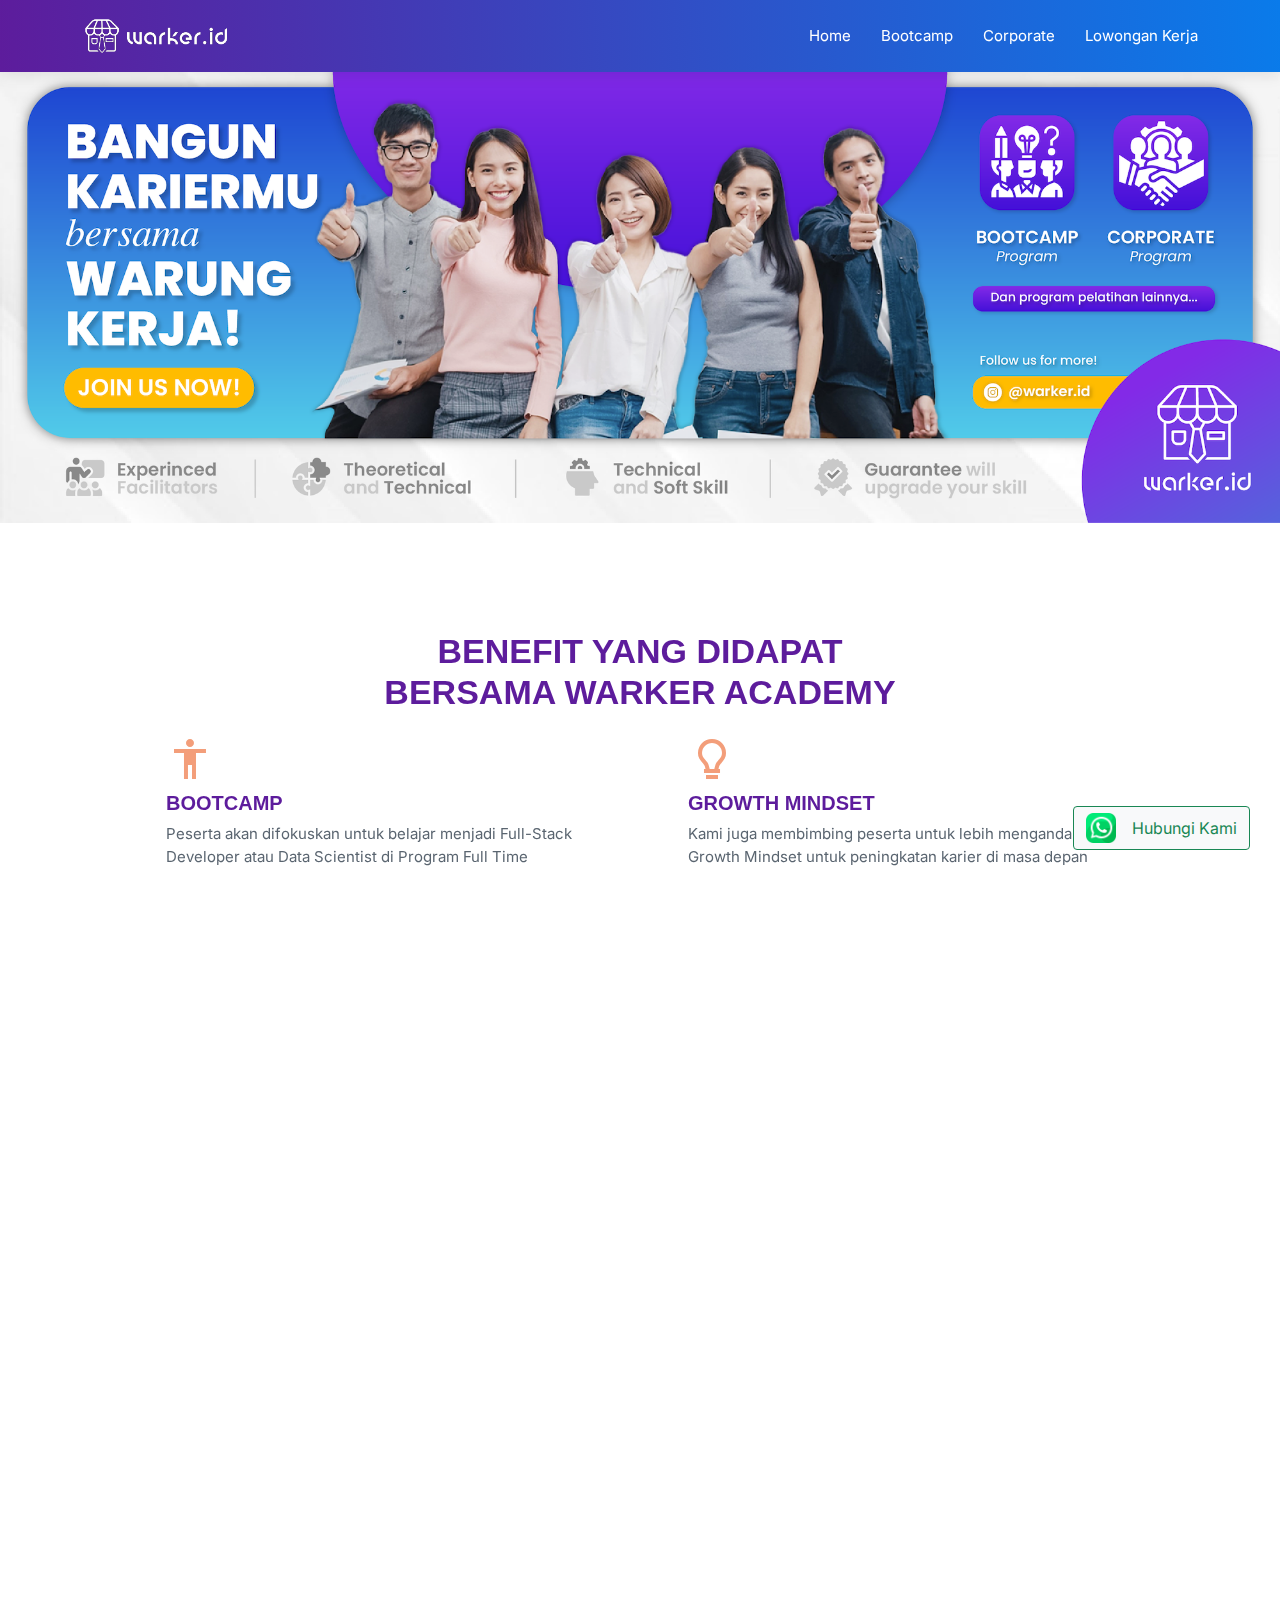
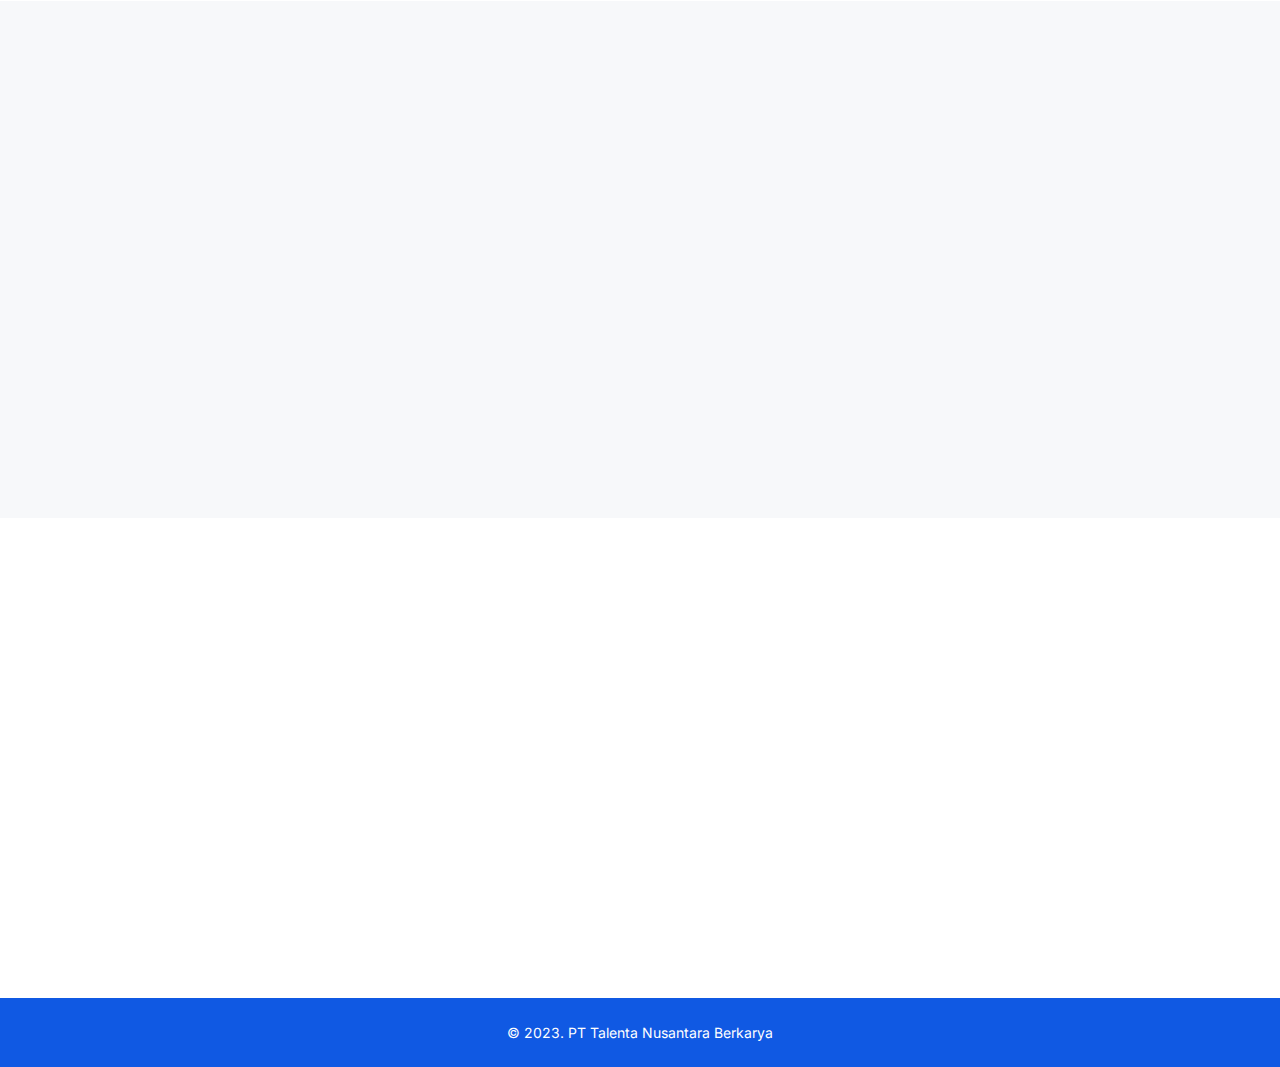
<file: index.html>
<!DOCTYPE html>
<html lang="en">

<!-- Mirrored from warker.id/ by HTTrack Website Copier/3.x [XR&CO'2014], Thu, 05 Jan 2023 04:13:36 GMT -->
<!-- Added by HTTrack --><meta http-equiv="content-type" content="text/html;charset=UTF-8" /><!-- /Added by HTTrack -->
<head>
<meta charset="utf-8">
<meta content="width=device-width, initial-scale=1.0" name="viewport">
<title>Warker | Warung Kerja</title>
<meta content="" name="description">
<meta content="" name="keywords">

<link href="assets/img/favicon.png" rel="icon">
<link href="assets/img/apple-touch-icon.png" rel="apple-touch-icon">

<link href="https://fonts.googleapis.com/css?family=Inter:300,300i,400,400i,600,600i,700,700i" rel="stylesheet">

<link href="assets/vendor/aos/aos.css" rel="stylesheet">
<link href="assets/vendor/bootstrap/css/bootstrap.min.css" rel="stylesheet">
<link href="assets/vendor/bootstrap-icons/bootstrap-icons.css" rel="stylesheet">
<link href="assets/vendor/boxicons/css/boxicons.min.css" rel="stylesheet">
<link href="assets/vendor/glightbox/css/glightbox.min.css" rel="stylesheet">
<link href="assets/vendor/swiper/swiper-bundle.min.css" rel="stylesheet">

<link href="assets/css/style.css" rel="stylesheet">
<link href="assets/css/custom.css" rel="stylesheet">

</head>
<body>

<header id="header" class="fixed-top d-flex align-items-center">
<div class="container d-flex align-items-center justify-content-between">
<div class="logo">
<h1 class="text-light"><a href="index.html"><img src="assets/img/logo.png"></a></h1>


</div>
<nav id="navbar" class="navbar">
<ul>
<li><a class="nav-link" href="index.html">Home</a></li>
<li><a class="nav-link" href="bootcamp.html">Bootcamp</a></li>
<li><a class="nav-link" href="corporate.html">Corporate</a></li>
<li><a class="nav-link" href="lowongan.html">Lowongan Kerja</a></li>
</ul>
<i class="bi bi-list mobile-nav-toggle"></i>
</nav>
</div>
</header>

<section class="d-flex align-items-center" style="padding-bottom: 0px;">
<img src="assets/img/banner-home.png" width="100%">
</section>
<main id="main" style="margin-top:0px;">

<section id="about" class="about" style="padding-bottom: 0px;">
<div class="container">
<div class="row justify-content-between">
<div class="col-lg-12 pt-15 pt-lg-5" style="padding-right:6rem;padding-left: 6rem;">
<h3 data-aos="fade-up" align="center" style="color:#5D1C9C">BENEFIT YANG DIDAPAT<br> BERSAMA WARKER
ACADEMY</h3>
<div class="row">
<div class="col-md-6" data-aos="fade-up" data-aos-delay="100" style="padding-right: 3rem;">
<i class="bx bx-body"></i>
<h4 style="color:#5D1C9C">BOOTCAMP</h4>
<p>Peserta akan difokuskan untuk belajar menjadi Full-Stack Developer atau Data Scientist di
Program Full Time</p>
</div>
<div class="col-md-6" data-aos="fade-up" data-aos-delay="100" style="padding-left: 3rem;">
<i class="bx bx-bulb"></i>
<h4 style="color:#5D1C9C">GROWTH MINDSET</h4>
<p>Kami juga membimbing peserta untuk lebih mengandalkan Growth Mindset untuk peningkatan
karier di masa depan</p>
</div>
<div class="col-md-6" data-aos="fade-up" data-aos-delay="100" style="padding-right: 3rem;">
<i class="bx bx-briefcase"></i>
<h4 style="color:#5D1C9C">HIRING PARTNER</h4>
<p>Kami bekerjasama juga memiliki wadah untuk penyaluran kerja di partner kami melalu
WARKER.ID</p>
</div>
<div class="col-md-6" data-aos="fade-up" data-aos-delay="100" style="padding-left: 3rem;">
<i class="bx bx-history"></i>
<h4 style="color:#5D1C9C">RELEVANCE SKILLSET</h4>
<p>Kurikulum yang kami rancang selalu diperbarui agar menyesuaikan dengan perkembangan
industri saat ini</p>
</div>
</div>
</div>
</div>
</div>
</section>

<section id="services" class="services" style="padding-bottom: 0px;">
<div class="container" data-aos="fade-up">
<div class="row">
<div class="col-md-12 col-lg-6 d-flex align-items-stretch" data-aos="zoom-in" data-aos-delay="100">
<a href="bootcamp.html" class="icon-box">
<img width="100%" src="assets/img/bootcamp.png" class="mb-3">
<h4 class="title mb-1 text-purple">Bootcamp</h4>
<p class="description text-black my-3">Program Intensif untuk menjadi Full-Stack Developer atau Data Scientist</p>
<button class="btn btn-info btn-warker">Pelajari Lebih Lanjut</button>
</a> </div>
<div class="col-md-12 col-lg-6 d-flex align-items-stretch" data-aos="zoom-in" data-aos-delay="100">
<a href="corporate.html" class="icon-box">
<img width="100%" src="assets/img/corporate.png" class="mb-3">
<h4 class="title mb-1 text-purple">Corporate Program</h4>
<p class="description text-black my-3">Program pelatihan digital khusus untuk paket perusahaan</p>
<button class="btn btn-info btn-warker">Pelajari Lebih Lanjut</button>
</a> </div>
</div>
</section>
<section id="services" class="services" style="background-color: #F7F8FA;">
<div class="container" data-aos="fade-up">
<div class="section-title">
<p style="color: #5D1C9C;">Lowongan Kerja</p>
</div>
<div class="row">
<div class="col-md-6 col-lg-3 d-flex align-items-stretch" data-aos="zoom-in" data-aos-delay="100">
<a href="lowongan.html">
<div class="icon-box">
<div class="icon" style="padding-bottom: 10px;"><img width="100%" src="assets/img/kreditplus.png"></div>
<h4 class="title" style="margin-bottom: 0px;color: #5D1C9C;">UI/UX Designer</h4>
<p class="description" style="font-size: 12px;">PT KB Finansia Multi Finance</p>
<p style="font-size: 10px;"><b>Jakarta Pusat, DKI</b></p>
</div>
</a>
</div>
<div class="col-md-6 col-lg-3 d-flex align-items-stretch" data-aos="zoom-in" data-aos-delay="200">
<a href="lowongan.html">
<div class="icon-box">
<div class="icon" style="padding-bottom: 10px;"><img width="100%" src="assets/img/kreditplus.png"></div>
<h4 class="title" style="margin-bottom: 0px;color: #5D1C9C;">Laravel Developer</h4>
<p class="description" style="font-size: 12px;">PT KB Finansia Multi Finance</p>
<p style="font-size: 10px;"><b>Jakarta Pusat, DKI</b></p>
</div>
</a>
</div>
<div class="col-md-6 col-lg-3 d-flex align-items-stretch" data-aos="zoom-in" data-aos-delay="300">
<a href="lowongan.html">
<div class="icon-box">
<div class="icon" style="padding-bottom: 10px;"><img width="100%" src="assets/img/kreditplus.png"></div>
<h4 class="title" style="margin-bottom: 0px;color: #5D1C9C;">Quality Assurance</h4>
<p class="description" style="font-size: 12px;">PT KB Finansia Multi Finance</p>
<p style="font-size: 10px;"><b>Jakarta Pusat, DKI</b></p>
</div>
</a>
</div>
<div class="col-md-6 col-lg-3 d-flex align-items-stretch" data-aos="zoom-in" data-aos-delay="400">
<a href="lowongan.html">
<div class="icon-box">
<div class="icon" style="padding-bottom: 10px;"><img width="100%" src="assets/img/kreditplus.png"></div>
<h4 class="title" style="margin-bottom: 0px;color: #5D1C9C;">Golang Developer</h4>
<p class="description" style="font-size: 12px;">PT KB Finansia Multi Finance</p>
<p style="font-size: 10px;"><b>Jakarta Pusat, DKI</b></p>
</div>
</a>
</div>
<br><br>
<div align="center">
<button class="btn btn-outline-primary" style="color: #5D1C9C;border-color: #5D1C9C;">Lihat Lowongan Lain</button>
</div>
</div>
</div>
</section>
<section id="services" class="services">
<div class="container" data-aos="fade-up">
<div class="row">
<div class="col-md-12 d-flex align-items-stretch" data-aos="zoom-in" data-aos-delay="100">
<img src="assets/img/warker4.png" width="100%">
</div>
</div>
</section>
</main>

<a href="https://wa.me/6281514684833/?text=Hi%20Warker.id!" target="_blank" class="btn btn btn-light d-flex align-items-center border-success text-success" style="
    position: fixed;
    bottom: 50px;
    right: 30px;
  ">
<img src="assets/img/whatsapp.png" width="30" class="me-3">
<div>Hubungi Kami</div>
</a>
<footer id="footer" class="pb-0" style="background-color: #1059E3;">

<div class="container text-center py-4 text-white">
&copy; 2023. PT Talenta Nusantara Berkarya
</div>
</footer>
<a href="#" class="back-to-top d-flex align-items-center justify-content-center"><i class="bi bi-arrow-up-short"></i></a>

<script src="assets/vendor/aos/aos.js"></script>
<script src="assets/vendor/bootstrap/js/bootstrap.bundle.min.js"></script>
<script src="assets/vendor/glightbox/js/glightbox.min.js"></script>
<script src="assets/vendor/isotope-layout/isotope.pkgd.min.js"></script>
<script src="assets/vendor/php-email-form/validate.js"></script>
<script src="assets/vendor/swiper/swiper-bundle.min.js"></script>

<script src="assets/js/main.js"></script>
</body>

<!-- Mirrored from warker.id/ by HTTrack Website Copier/3.x [XR&CO'2014], Thu, 05 Jan 2023 04:13:42 GMT -->
</html>
</file>
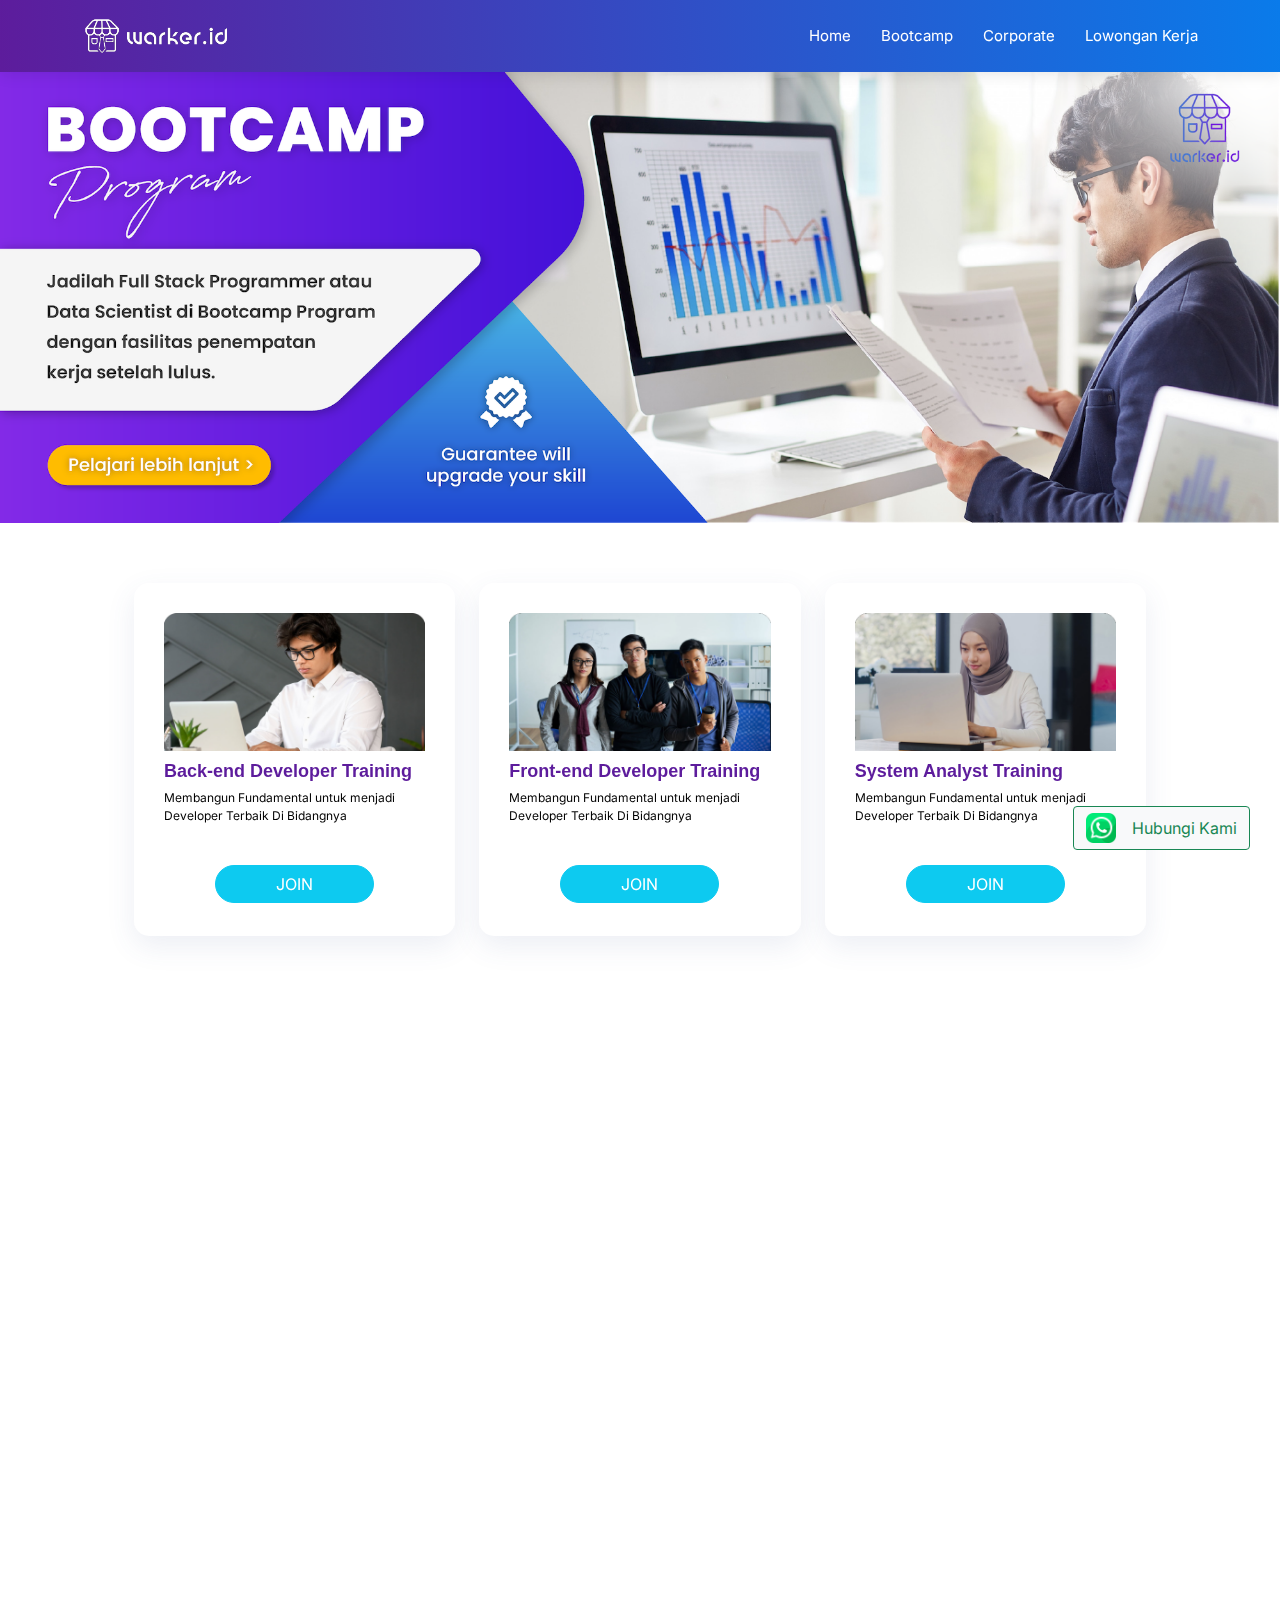
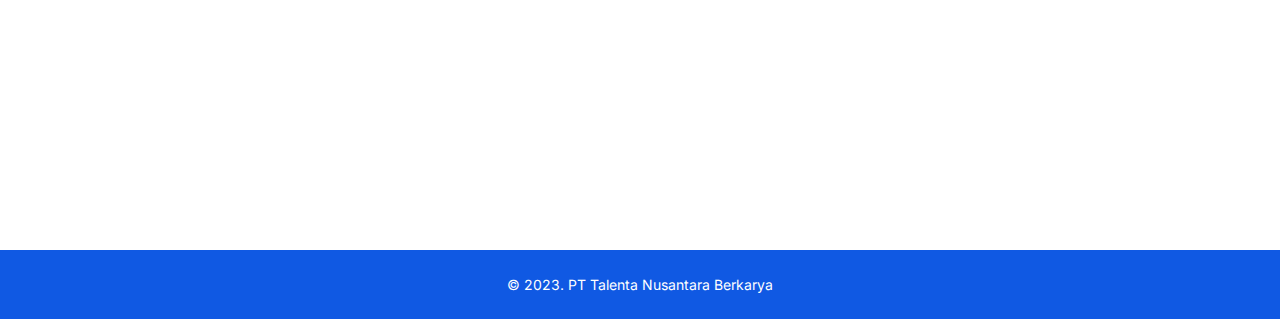
<file: bootcamp.html>
<!DOCTYPE html>
<html lang="en">

<!-- Mirrored from warker.id/bootcamp by HTTrack Website Copier/3.x [XR&CO'2014], Thu, 05 Jan 2023 04:13:44 GMT -->
<!-- Added by HTTrack --><meta http-equiv="content-type" content="text/html;charset=UTF-8" /><!-- /Added by HTTrack -->
<head>
<meta charset="utf-8">
<meta content="width=device-width, initial-scale=1.0" name="viewport">
<title>Warker | Warung Kerja</title>
<meta content="" name="description">
<meta content="" name="keywords">

<link href="assets/img/favicon.png" rel="icon">
<link href="assets/img/apple-touch-icon.png" rel="apple-touch-icon">

<link href="https://fonts.googleapis.com/css?family=Inter:300,300i,400,400i,600,600i,700,700i" rel="stylesheet">

<link href="assets/vendor/aos/aos.css" rel="stylesheet">
<link href="assets/vendor/bootstrap/css/bootstrap.min.css" rel="stylesheet">
<link href="assets/vendor/bootstrap-icons/bootstrap-icons.css" rel="stylesheet">
<link href="assets/vendor/boxicons/css/boxicons.min.css" rel="stylesheet">
<link href="assets/vendor/glightbox/css/glightbox.min.css" rel="stylesheet">
<link href="assets/vendor/swiper/swiper-bundle.min.css" rel="stylesheet">

<link href="assets/css/style.css" rel="stylesheet">
<link href="assets/css/custom.css" rel="stylesheet">

</head>
<body>

<header id="header" class="fixed-top d-flex align-items-center">
<div class="container d-flex align-items-center justify-content-between">
<div class="logo">
<h1 class="text-light"><a href="index.html"><img src="assets/img/logo.png"></a></h1>


</div>
<nav id="navbar" class="navbar">
<ul>
<li><a class="nav-link" href="index.html">Home</a></li>
<li><a class="nav-link" href="bootcamp.html">Bootcamp</a></li>
<li><a class="nav-link" href="corporate.html">Corporate</a></li>
<li><a class="nav-link" href="lowongan.html">Lowongan Kerja</a></li>
</ul>
<i class="bi bi-list mobile-nav-toggle"></i>
</nav>
</div>
</header><style type="text/css">
  .top-left {
    position: absolute;
    text-align: center;
    top: 30%;
    left: 16px;
  }

  .centered {
  position: absolute;
  top: 50%;
  left: 50%;
  transform: translate(-50%, -50%);
}
</style>

<section class="d-flex align-items-center" style="padding-bottom: 0px;">
<img src="assets/img/banner-bootcamp.png" width="100%">
</section>
<main id="main" style="margin-top:0px;">
<section id="services" class="services" style="padding-bottom: 0px;">
<div class="container" data-aos="fade-up" style="padding-left:4rem;padding-right: 4rem;">
<div class="row">
<div class="col-md-6 col-lg-4 d-flex align-items-stretch" data-aos="zoom-in" data-aos-delay="100">
<a href="#">
<div class="icon-box">
<div class="icon" style="padding-bottom: 10px;"><img width="100%" src="assets/img/orang1.png"></div>
<h4 class="title" align="left" style="margin-bottom: 0px;color: #5D1C9C;">Back-end Developer Training</h4>
<p align="left" style="font-size: 12px;color: black;padding-top: 7px;">Membangun Fundamental untuk menjadi Developer Terbaik Di Bidangnya</p>
<br>
<div>
<button class="btn btn-info btn-block" style="border-radius: 2rem;color: white;">&nbsp;&nbsp;&nbsp;&nbsp;&nbsp;&nbsp;&nbsp;&nbsp;&nbsp;&nbsp;&nbsp;&nbsp;JOIN&nbsp;&nbsp;&nbsp;&nbsp;&nbsp;&nbsp;&nbsp;&nbsp;&nbsp;&nbsp;&nbsp;&nbsp;</button>
</div>
</div>
</a>
</div>
<div class="col-md-6 col-lg-4 d-flex align-items-stretch" data-aos="zoom-in" data-aos-delay="200">
<a href="#">
<div class="icon-box">
<div class="icon" style="padding-bottom: 10px;"><img width="100%" src="assets/img/orang2.png"></div>
<h4 class="title" align="left" style="margin-bottom: 0px;color: #5D1C9C;">Front-end Developer Training</h4>
<p align="left" style="font-size: 12px;color: black;padding-top: 7px;">Membangun Fundamental untuk menjadi Developer Terbaik Di Bidangnya</p>
<br>
<div>
<button class="btn btn-info btn-block" style="border-radius: 2rem;color: white;">&nbsp;&nbsp;&nbsp;&nbsp;&nbsp;&nbsp;&nbsp;&nbsp;&nbsp;&nbsp;&nbsp;&nbsp;JOIN&nbsp;&nbsp;&nbsp;&nbsp;&nbsp;&nbsp;&nbsp;&nbsp;&nbsp;&nbsp;&nbsp;&nbsp;</button>
</div>
</div>
</a>
</div>
<div class="col-md-6 col-lg-4 d-flex align-items-stretch" data-aos="zoom-in" data-aos-delay="200">
<a href="#">
<div class="icon-box">
<div class="icon" style="padding-bottom: 10px;"><img width="100%" src="assets/img/orang3.png"></div>
<h4 class="title" align="left" style="margin-bottom: 0px;color: #5D1C9C;">System Analyst Training</h4>
<p align="left" style="font-size: 12px;color: black;padding-top: 7px;">Membangun Fundamental untuk menjadi Developer Terbaik Di Bidangnya</p>
<br>
<div>
<button class="btn btn-info btn-block" style="border-radius: 2rem;color: white;">&nbsp;&nbsp;&nbsp;&nbsp;&nbsp;&nbsp;&nbsp;&nbsp;&nbsp;&nbsp;&nbsp;&nbsp;JOIN&nbsp;&nbsp;&nbsp;&nbsp;&nbsp;&nbsp;&nbsp;&nbsp;&nbsp;&nbsp;&nbsp;&nbsp;</button>
</div>
</div>
</a>
</div>
<div class="col-md-6 col-lg-4 d-flex align-items-stretch" data-aos="zoom-in" data-aos-delay="200">
<a href="#">
<div class="icon-box">
<div class="icon" style="padding-bottom: 10px;"><img width="100%" src="assets/img/orang4.png"></div>
<h4 class="title" align="left" style="margin-bottom: 0px;color: #5D1C9C;">Golang Developer Training</h4>
<p align="left" style="font-size: 12px;color: black;padding-top: 7px;">Membangun Fundamental untuk menjadi Developer Terbaik Di Bidangnya</p>
<br>
<div>
<button class="btn btn-info btn-block" style="border-radius: 2rem;color: white;">&nbsp;&nbsp;&nbsp;&nbsp;&nbsp;&nbsp;&nbsp;&nbsp;&nbsp;&nbsp;&nbsp;&nbsp;JOIN&nbsp;&nbsp;&nbsp;&nbsp;&nbsp;&nbsp;&nbsp;&nbsp;&nbsp;&nbsp;&nbsp;&nbsp;</button>
</div>
</div>
</a>
</div>
<div class="col-md-6 col-lg-4 d-flex align-items-stretch" data-aos="zoom-in" data-aos-delay="200">
<a href="#">
<div class="icon-box">
<div class="icon" style="padding-bottom: 10px;"><img width="100%" src="assets/img/orang5.png"></div>
<h4 class="title" align="left" style="margin-bottom: 0px;color: #5D1C9C;">Laravel Developer Training</h4>
<p align="left" style="font-size: 12px;color: black;padding-top: 7px;">Membangun Fundamental untuk menjadi Developer Terbaik Di Bidangnya</p>
<br>
<div>
<button class="btn btn-info btn-block" style="border-radius: 2rem;color: white;">&nbsp;&nbsp;&nbsp;&nbsp;&nbsp;&nbsp;&nbsp;&nbsp;&nbsp;&nbsp;&nbsp;&nbsp;JOIN&nbsp;&nbsp;&nbsp;&nbsp;&nbsp;&nbsp;&nbsp;&nbsp;&nbsp;&nbsp;&nbsp;&nbsp;</button>
</div>
</div>
</a>
</div>
<div class="col-md-6 col-lg-4 d-flex align-items-stretch" data-aos="zoom-in" data-aos-delay="200">
<a href="#">
<div class="icon-box">
<div class="icon" style="padding-bottom: 10px;"><img width="100%" src="assets/img/orang6.png"></div>
<h4 class="title" align="left" style="margin-bottom: 0px;color: #5D1C9C;">Odoo Developer Training</h4>
<p align="left" style="font-size: 12px;color: black;padding-top: 7px;">Membangun Fundamental untuk menjadi Developer Terbaik Di Bidangnya</p>
<br>
<div>
<button class="btn btn-info btn-block" style="border-radius: 2rem;color: white;">&nbsp;&nbsp;&nbsp;&nbsp;&nbsp;&nbsp;&nbsp;&nbsp;&nbsp;&nbsp;&nbsp;&nbsp;JOIN&nbsp;&nbsp;&nbsp;&nbsp;&nbsp;&nbsp;&nbsp;&nbsp;&nbsp;&nbsp;&nbsp;&nbsp;</button>
</div>
</div>
</a>
</div>
</div>
</section>
<section id="services" class="services">
<div class="container" data-aos="fade-up">
<div class="row">
<div class="col-md-12 d-flex align-items-stretch" data-aos="zoom-in" data-aos-delay="100">
<img src="assets/img/warker4.png" width="100%">
</div>
</div>
</section>
</main>

<a href="https://wa.me/6281514684833/?text=Hi%20Warker.id!" target="_blank" class="btn btn btn-light d-flex align-items-center border-success text-success" style="
    position: fixed;
    bottom: 50px;
    right: 30px;
  ">
<img src="assets/img/whatsapp.png" width="30" class="me-3">
<div>Hubungi Kami</div>
</a>
<footer id="footer" class="pb-0" style="background-color: #1059E3;">

<div class="container text-center py-4 text-white">
&copy; 2023. PT Talenta Nusantara Berkarya
</div>
</footer>
<a href="#" class="back-to-top d-flex align-items-center justify-content-center"><i class="bi bi-arrow-up-short"></i></a>

<script src="assets/vendor/aos/aos.js"></script>
<script src="assets/vendor/bootstrap/js/bootstrap.bundle.min.js"></script>
<script src="assets/vendor/glightbox/js/glightbox.min.js"></script>
<script src="assets/vendor/isotope-layout/isotope.pkgd.min.js"></script>
<script src="assets/vendor/php-email-form/validate.js"></script>
<script src="assets/vendor/swiper/swiper-bundle.min.js"></script>

<script src="assets/js/main.js"></script>
</body>

<!-- Mirrored from warker.id/bootcamp by HTTrack Website Copier/3.x [XR&CO'2014], Thu, 05 Jan 2023 04:13:45 GMT -->
</html>
</file>
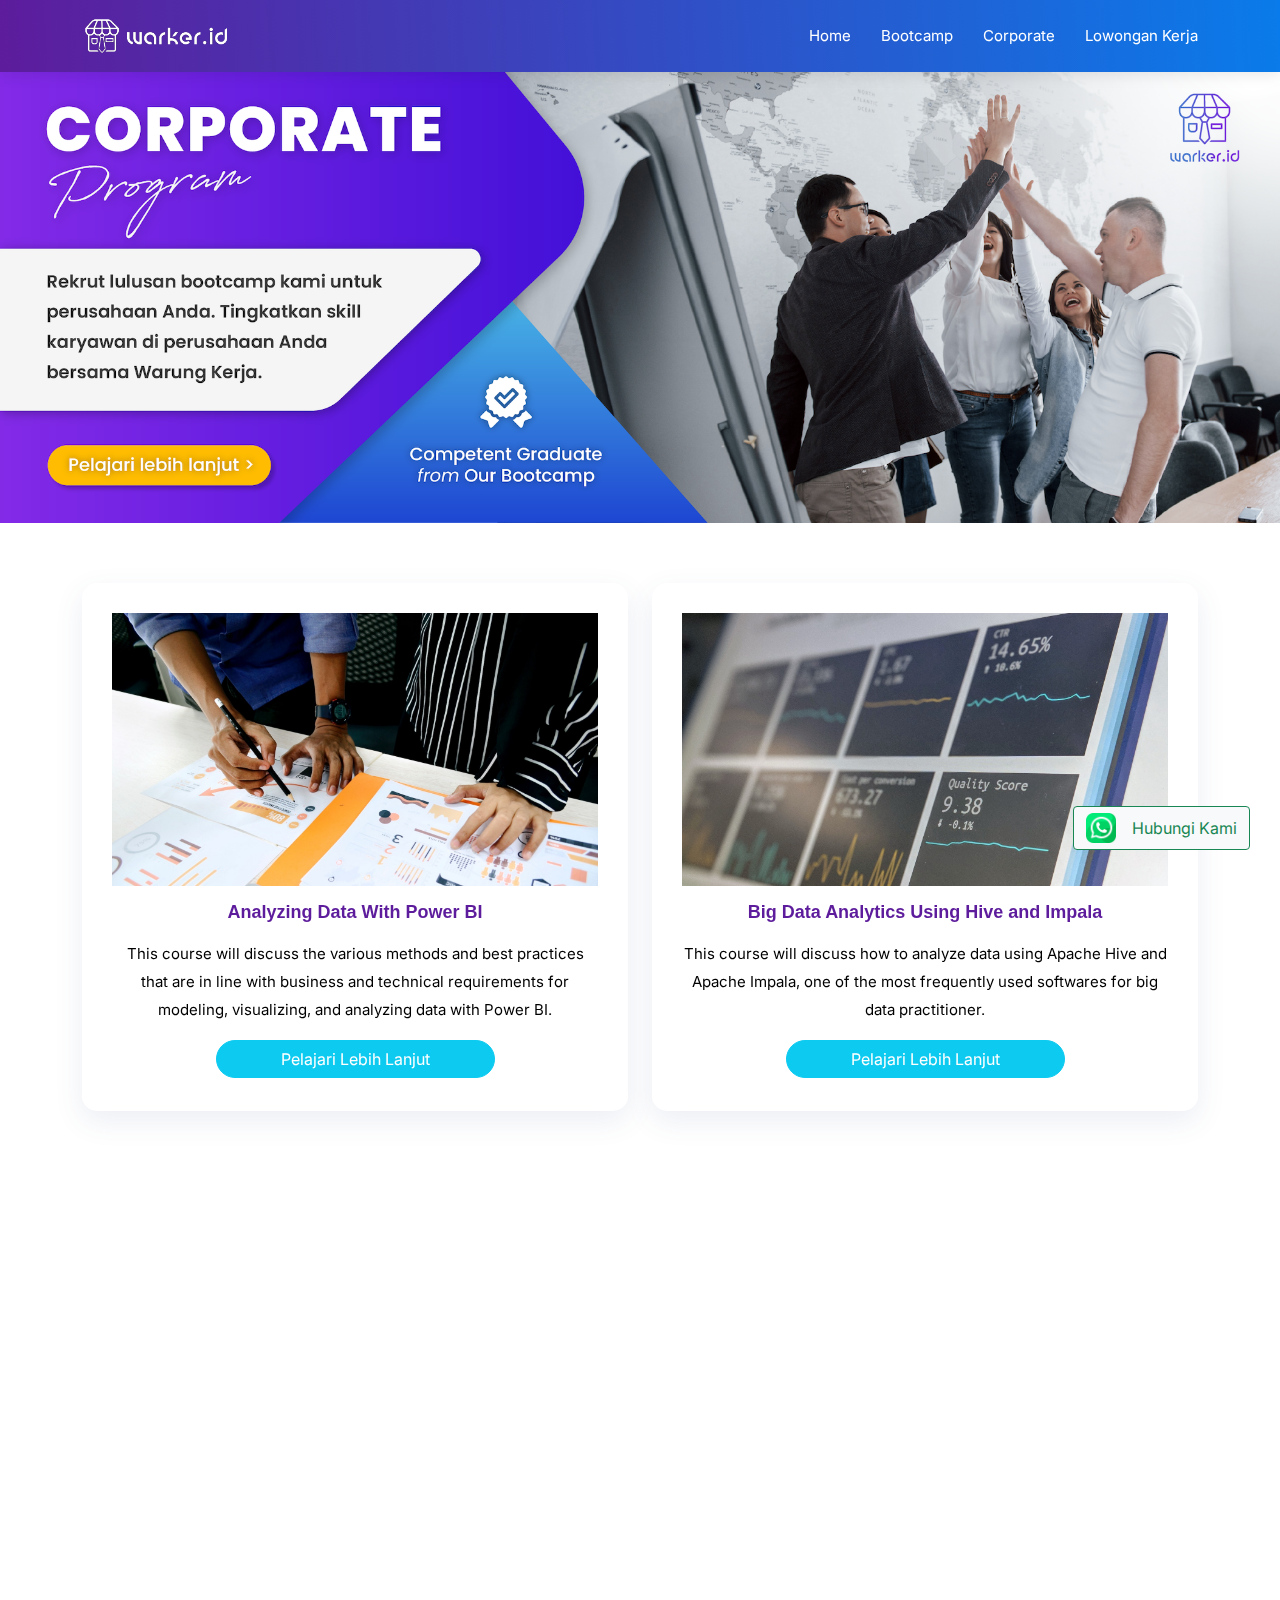
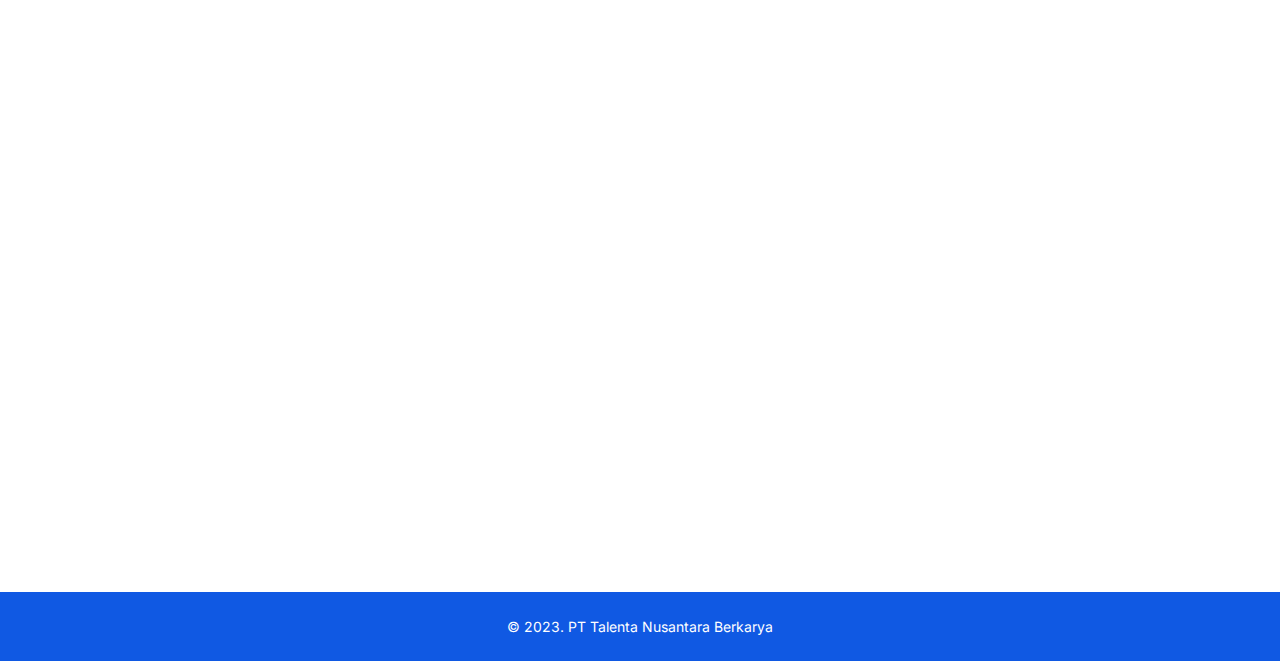
<file: corporate.html>
<!DOCTYPE html>
<html lang="en">

<!-- Mirrored from warker.id/corporate by HTTrack Website Copier/3.x [XR&CO'2014], Thu, 05 Jan 2023 04:13:45 GMT -->
<!-- Added by HTTrack --><meta http-equiv="content-type" content="text/html;charset=UTF-8" /><!-- /Added by HTTrack -->
<head>
<meta charset="utf-8">
<meta content="width=device-width, initial-scale=1.0" name="viewport">
<title>Warker | Warung Kerja</title>
<meta content="" name="description">
<meta content="" name="keywords">

<link href="assets/img/favicon.png" rel="icon">
<link href="assets/img/apple-touch-icon.png" rel="apple-touch-icon">

<link href="https://fonts.googleapis.com/css?family=Inter:300,300i,400,400i,600,600i,700,700i" rel="stylesheet">

<link href="assets/vendor/aos/aos.css" rel="stylesheet">
<link href="assets/vendor/bootstrap/css/bootstrap.min.css" rel="stylesheet">
<link href="assets/vendor/bootstrap-icons/bootstrap-icons.css" rel="stylesheet">
<link href="assets/vendor/boxicons/css/boxicons.min.css" rel="stylesheet">
<link href="assets/vendor/glightbox/css/glightbox.min.css" rel="stylesheet">
<link href="assets/vendor/swiper/swiper-bundle.min.css" rel="stylesheet">

<link href="assets/css/style.css" rel="stylesheet">
<link href="assets/css/custom.css" rel="stylesheet">

</head>
<body>

<header id="header" class="fixed-top d-flex align-items-center">
<div class="container d-flex align-items-center justify-content-between">
<div class="logo">
<h1 class="text-light"><a href="index.html"><img src="assets/img/logo.png"></a></h1>


</div>
<nav id="navbar" class="navbar">
<ul>
<li><a class="nav-link" href="index.html">Home</a></li>
<li><a class="nav-link" href="bootcamp.html">Bootcamp</a></li>
<li><a class="nav-link" href="corporate.html">Corporate</a></li>
<li><a class="nav-link" href="lowongan.html">Lowongan Kerja</a></li>
</ul>
<i class="bi bi-list mobile-nav-toggle"></i>
</nav>
</div>
</header>
<section class="d-flex align-items-center" style="padding-bottom: 0px;">
<img src="assets/img/banner-corporate.png" width="100%">
</section>
<main id="main" style="margin-top:0px;">
<section class="services" style="padding-bottom: 0px;">
<div class="container" data-aos="fade-up">
<div class="row">
<div class="col-md-12 col-lg-6 d-flex align-items-stretch" data-aos="zoom-in" data-aos-delay="100">
<a href="corporate/power-bi.html" class="icon-box">
<img width="100%" src="assets/img/power-bi.jpg" class="mb-3">
<h4 class="title mb-1 text-purple">Analyzing Data With Power BI</h4>
<p class="description text-black my-3">This course will discuss the various methods and best practices that are in line with business and technical requirements for modeling, visualizing, and analyzing data with Power BI.</p>
<button class="btn btn-info btn-warker">Pelajari Lebih Lanjut</button>
</a> </div>
<div class="col-md-12 col-lg-6 d-flex align-items-stretch" data-aos="zoom-in" data-aos-delay="100">
<a href="corporate/hive-impala.html" class="icon-box">
<img width="100%" src="assets/img/hive-impala.jpg" class="mb-3">
<h4 class="title mb-1 text-purple">Big Data Analytics Using Hive and Impala</h4>
<p class="description text-black my-3">This course will discuss how to analyze data using Apache Hive and Apache Impala, one of the most frequently used softwares for big data practitioner.</p>
 <button class="btn btn-info btn-warker">Pelajari Lebih Lanjut</button>
</a> </div>
<div class="col-md-12 col-lg-6 d-flex align-items-stretch" data-aos="zoom-in" data-aos-delay="100">
<a href="corporate/flutter.html" class="icon-box">
<img width="100%" src="assets/img/flutter.jpg" class="mb-3">
<h4 class="title mb-1 text-purple">Building Cross Platform Mobile Application Using Flutter</h4>
<p class="description text-black my-3">This course will discuss how to build an android and ios mobile app with a single codebase using Flutter.</p>
<button class="btn btn-info btn-warker">Pelajari Lebih Lanjut</button>
</a> </div>
</div>
</div>
</section>
<section class="services">
<div class="container" data-aos="fade-up">
<img src="assets/img/warker4.png" width="100%" data-aos="zoom-in" data-aos-delay="100">
</div>
</section>
</main>

<a href="https://wa.me/6281514684833/?text=Hi%20Warker.id!" target="_blank" class="btn btn btn-light d-flex align-items-center border-success text-success" style="
    position: fixed;
    bottom: 50px;
    right: 30px;
  ">
<img src="assets/img/whatsapp.png" width="30" class="me-3">
<div>Hubungi Kami</div>
</a>
<footer id="footer" class="pb-0" style="background-color: #1059E3;">

<div class="container text-center py-4 text-white">
&copy; 2023. PT Talenta Nusantara Berkarya
</div>
</footer>
<a href="#" class="back-to-top d-flex align-items-center justify-content-center"><i class="bi bi-arrow-up-short"></i></a>

<script src="assets/vendor/aos/aos.js"></script>
<script src="assets/vendor/bootstrap/js/bootstrap.bundle.min.js"></script>
<script src="assets/vendor/glightbox/js/glightbox.min.js"></script>
<script src="assets/vendor/isotope-layout/isotope.pkgd.min.js"></script>
<script src="assets/vendor/php-email-form/validate.js"></script>
<script src="assets/vendor/swiper/swiper-bundle.min.js"></script>

<script src="assets/js/main.js"></script>
</body>

<!-- Mirrored from warker.id/corporate by HTTrack Website Copier/3.x [XR&CO'2014], Thu, 05 Jan 2023 04:13:47 GMT -->
</html>
</file>
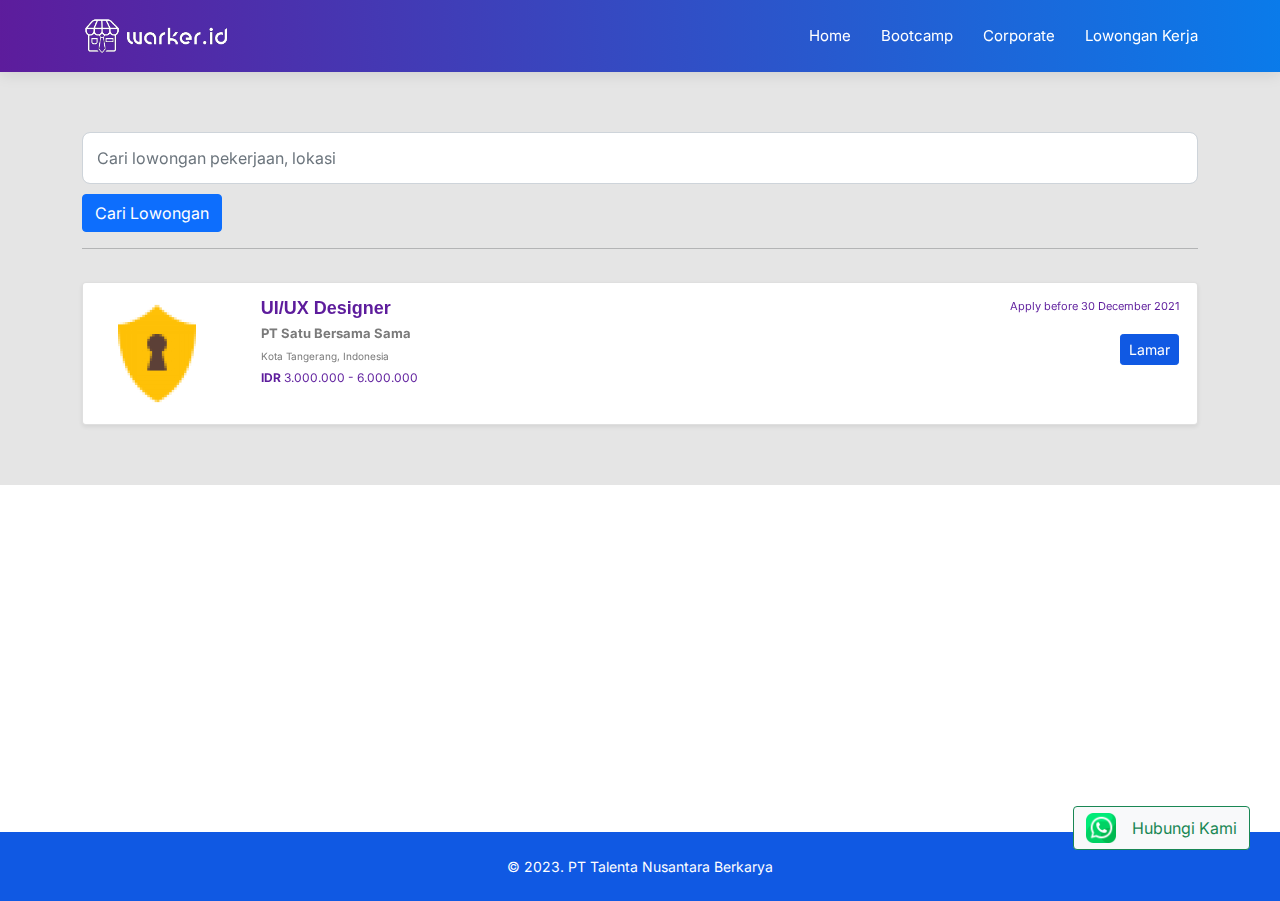
<file: lowongan.html>
<!DOCTYPE html>
<html lang="en">

<!-- Mirrored from warker.id/lowongan by HTTrack Website Copier/3.x [XR&CO'2014], Thu, 05 Jan 2023 04:13:47 GMT -->
<!-- Added by HTTrack --><meta http-equiv="content-type" content="text/html;charset=UTF-8" /><!-- /Added by HTTrack -->
<head>
<meta charset="utf-8">
<meta content="width=device-width, initial-scale=1.0" name="viewport">
<title>Warker | Warung Kerja</title>
<meta content="" name="description">
<meta content="" name="keywords">

<link href="assets/img/favicon.png" rel="icon">
<link href="assets/img/apple-touch-icon.png" rel="apple-touch-icon">

<link href="https://fonts.googleapis.com/css?family=Inter:300,300i,400,400i,600,600i,700,700i" rel="stylesheet">

<link href="assets/vendor/aos/aos.css" rel="stylesheet">
<link href="assets/vendor/bootstrap/css/bootstrap.min.css" rel="stylesheet">
<link href="assets/vendor/bootstrap-icons/bootstrap-icons.css" rel="stylesheet">
<link href="assets/vendor/boxicons/css/boxicons.min.css" rel="stylesheet">
<link href="assets/vendor/glightbox/css/glightbox.min.css" rel="stylesheet">
<link href="assets/vendor/swiper/swiper-bundle.min.css" rel="stylesheet">

<link href="assets/css/style.css" rel="stylesheet">
<link href="assets/css/custom.css" rel="stylesheet">

</head>
<body>

<header id="header" class="fixed-top d-flex align-items-center">
<div class="container d-flex align-items-center justify-content-between">
<div class="logo">
<h1 class="text-light"><a href="index.html"><img src="assets/img/logo.png"></a></h1>


</div>
<nav id="navbar" class="navbar">
<ul>
<li><a class="nav-link" href="index.html">Home</a></li>
<li><a class="nav-link" href="bootcamp.html">Bootcamp</a></li>
<li><a class="nav-link" href="corporate.html">Corporate</a></li>
<li><a class="nav-link" href="lowongan.html">Lowongan Kerja</a></li>
</ul>
<i class="bi bi-list mobile-nav-toggle"></i>
</nav>
</div>
</header> 
<main id="main">

<section id="services" class="services" style="background-color: #E5E5E5;">
<div class="container" data-aos="fade-up">
<input type="text" class="form-control" style="border-radius: 0.5rem;padding: 0.8rem 0.9rem;" placeholder="Cari lowongan pekerjaan, lokasi">
<div style="padding-top:10px;">
<button class="btn btn-primary">Cari Lowongan</button>
</div>

<hr>
<div class="row" style="padding-top: 5px;">
<a href="javascript:;">
<div class="col-12" style="padding-top:12px;">
<div class="card shadow-sm">
<div class="row">
<div class="col-2" style="padding-top:15px;padding-bottom:15px;padding-left: 30px;padding-right: 0px;">
<img src="assets/img_company/1782548888.png" width="70%">
</div>
<div class="col-6" style="padding-top:15px;padding-bottom: 15px;padding-left: 0px;">
<h4 class="title" style="margin-bottom: 0px;color: #5D1C9C;" align="left">UI/UX Designer</h4>
<div style="padding-top:5px;color: #7A7A7A;font-size: 13px;">
<b>PT Satu Bersama Sama</b>
</div>
<div style="padding-top:5px;color: #7A7A7A;font-size: 10px;">
 Kota Tangerang, Indonesia
</div>
<div style="padding-top:5px;color: #5D1C9C;font-size: 12px;">
<b>IDR</b> 3.000.000 - 6.000.000
</div>
</div>
<div class="col-4" style="padding-top:15px;padding-right: 30px;">
<div align="right" style="color: #5D1C9C;font-size: 11px;">Apply before 30 December 2021</div>
<div align="right" style="padding-top:20px;">
<button class="btn btn-sm btn-info" style="background-color: #1059E3;color: white;border-color: #1059E3;"><i class="fa fa-love"></i>Lamar</button>
</div>
</div>
</div>
</div>
</a>
</div>
</div>
</div>
</section>
</main>

<a href="https://wa.me/6281514684833/?text=Hi%20Warker.id!" target="_blank" class="btn btn btn-light d-flex align-items-center border-success text-success" style="
    position: fixed;
    bottom: 50px;
    right: 30px;
  ">
<img src="assets/img/whatsapp.png" width="30" class="me-3">
<div>Hubungi Kami</div>
</a>
<footer id="footer" class="pb-0" style="background-color: #1059E3;">

<div class="container text-center py-4 text-white">
&copy; 2023. PT Talenta Nusantara Berkarya
</div>
</footer>
<a href="#" class="back-to-top d-flex align-items-center justify-content-center"><i class="bi bi-arrow-up-short"></i></a>

<script src="assets/vendor/aos/aos.js"></script>
<script src="assets/vendor/bootstrap/js/bootstrap.bundle.min.js"></script>
<script src="assets/vendor/glightbox/js/glightbox.min.js"></script>
<script src="assets/vendor/isotope-layout/isotope.pkgd.min.js"></script>
<script src="assets/vendor/php-email-form/validate.js"></script>
<script src="assets/vendor/swiper/swiper-bundle.min.js"></script>

<script src="assets/js/main.js"></script>
</body>

<!-- Mirrored from warker.id/lowongan by HTTrack Website Copier/3.x [XR&CO'2014], Thu, 05 Jan 2023 04:13:47 GMT -->
</html>
</file>
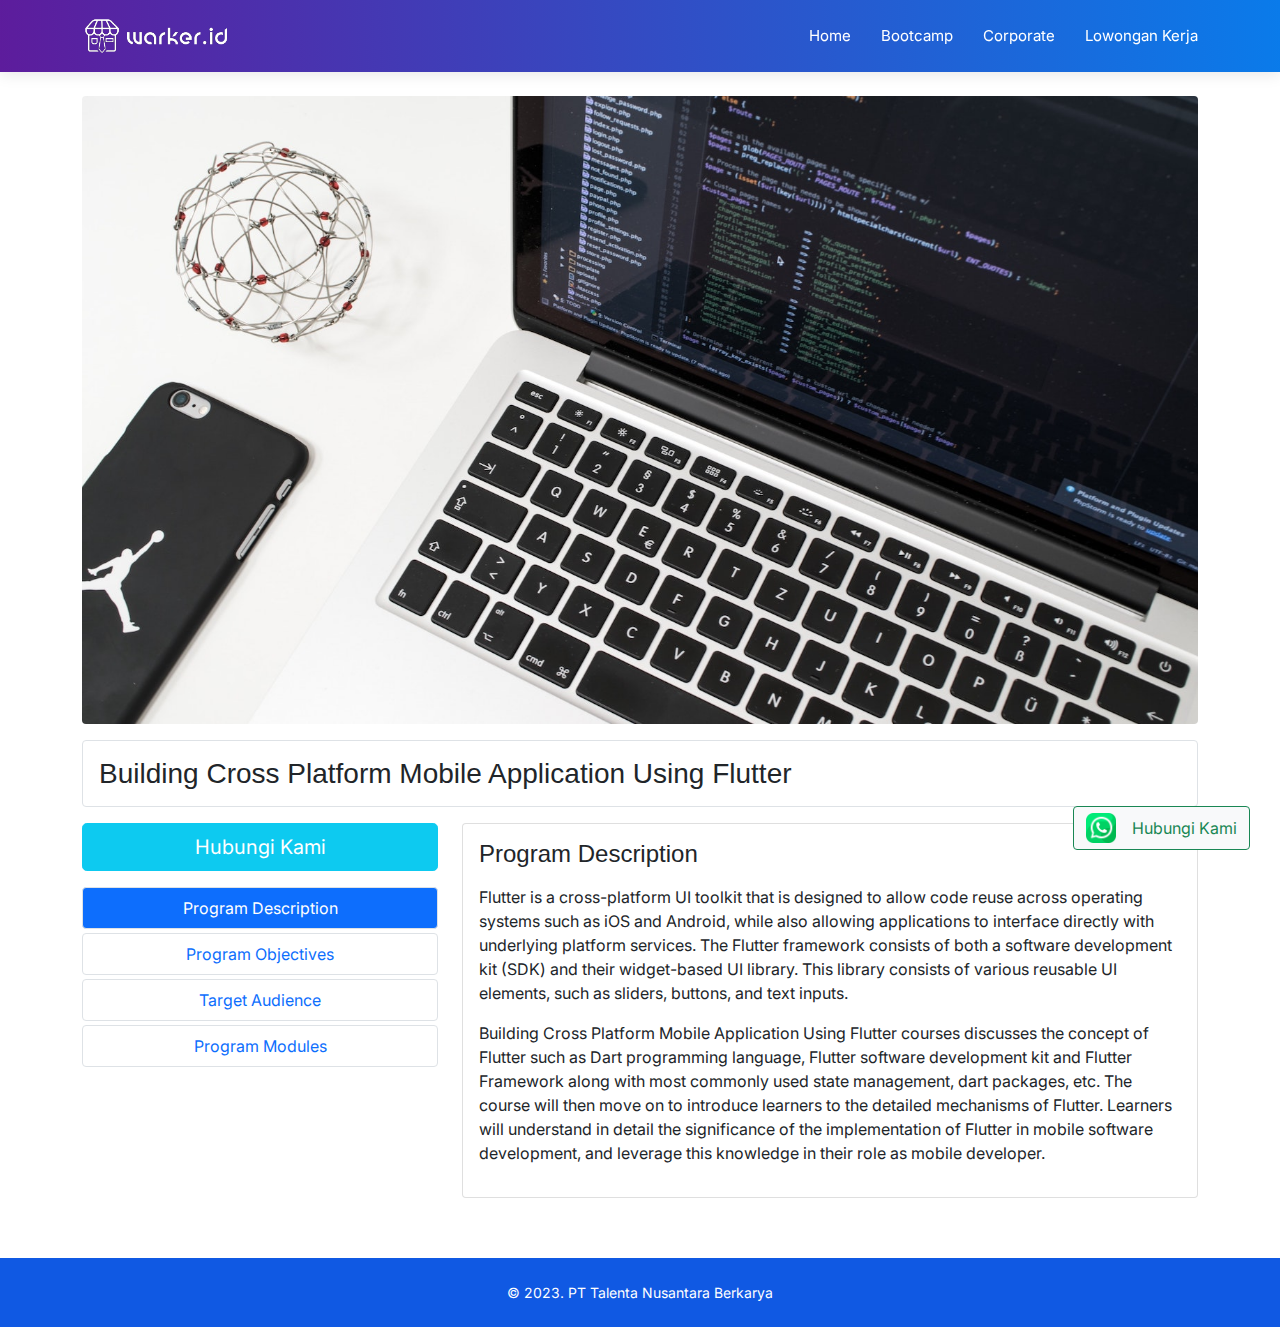
<file: corporate/flutter.html>
<!DOCTYPE html>
<html lang="en">

<!-- Mirrored from warker.id/corporate/flutter by HTTrack Website Copier/3.x [XR&CO'2014], Thu, 05 Jan 2023 04:13:48 GMT -->
<!-- Added by HTTrack --><meta http-equiv="content-type" content="text/html;charset=UTF-8" /><!-- /Added by HTTrack -->
<head>
<meta charset="utf-8">
<meta content="width=device-width, initial-scale=1.0" name="viewport">
<title>Warker | Warung Kerja</title>
<meta content="" name="description">
<meta content="" name="keywords">

<link href="../assets/img/favicon.png" rel="icon">
<link href="../assets/img/apple-touch-icon.png" rel="apple-touch-icon">

<link href="https://fonts.googleapis.com/css?family=Inter:300,300i,400,400i,600,600i,700,700i" rel="stylesheet">

<link href="../assets/vendor/aos/aos.css" rel="stylesheet">
<link href="../assets/vendor/bootstrap/css/bootstrap.min.css" rel="stylesheet">
<link href="../assets/vendor/bootstrap-icons/bootstrap-icons.css" rel="stylesheet">
<link href="../assets/vendor/boxicons/css/boxicons.min.css" rel="stylesheet">
<link href="../assets/vendor/glightbox/css/glightbox.min.css" rel="stylesheet">
<link href="../assets/vendor/swiper/swiper-bundle.min.css" rel="stylesheet">

<link href="../assets/css/style.css" rel="stylesheet">
<link href="../assets/css/custom.css" rel="stylesheet">

</head>
<body>

<header id="header" class="fixed-top d-flex align-items-center">
<div class="container d-flex align-items-center justify-content-between">
<div class="logo">
<h1 class="text-light"><a href="../index.html"><img src="../assets/img/logo.png"></a></h1>


</div>
<nav id="navbar" class="navbar">
<ul>
<li><a class="nav-link" href="../index.html">Home</a></li>
<li><a class="nav-link" href="../bootcamp.html">Bootcamp</a></li>
<li><a class="nav-link" href="../corporate.html">Corporate</a></li>
<li><a class="nav-link" href="../lowongan.html">Lowongan Kerja</a></li>
</ul>
<i class="bi bi-list mobile-nav-toggle"></i>
</nav>
</div>
</header>
<main id="main">
<section class="container pt-4">
<img src="../assets/img/flutter.jpg" width="100%" class="rounded mb-3">
<div class="border rounded p-3 mb-3">
<h3 class="mb-0">Building Cross Platform Mobile Application Using Flutter</h3>
</div>
<div class="row">
<div class="col-lg-4">
<div class="text-center">
<a href="https://wa.me/6281514684833/?text=Hi%20Warker.id!%20Saya%20tertarik%20dengan%20pelatihan%20corporate:%20Building%20Cross%20Platform%20Mobile%20Application%20Using%20Flutter.." target="_blank" class="btn btn-info btn-lg w-100 text-white">
Hubungi Kami
</a>
</div>
<div class="nav flex-column nav-pills mt-3" id="v-pills-tab" role="tablist" aria-orientation="vertical">
<button class="nav-link active rounded border mb-1" data-bs-toggle="pill" data-bs-target="#menu-0" type="button">
Program Description
</button>
<button class="nav-link  rounded border mb-1" data-bs-toggle="pill" data-bs-target="#menu-1" type="button">
Program Objectives
</button>
<button class="nav-link  rounded border mb-1" data-bs-toggle="pill" data-bs-target="#menu-2" type="button">
Target Audience
</button>
<button class="nav-link  rounded border mb-1" data-bs-toggle="pill" data-bs-target="#menu-3" type="button">
Program Modules
</button>
</div>
</div>
<div class="col-lg-8">
<div class="tab-content card card-body bg-white">
<div id="menu-0" class="tab-pane fade show active">
<h4 class="mb-3">Program Description</h4>
<p>Flutter is a cross-platform UI toolkit that is designed to allow code reuse across operating systems such as iOS and Android, while also allowing applications to interface directly with underlying platform services. The Flutter framework consists of both a software development kit (SDK) and their widget-based UI library. This library consists of various reusable UI elements, such as sliders, buttons, and text inputs.</p>
<p>Building Cross Platform Mobile Application Using Flutter courses discusses the concept of Flutter such as Dart programming language, Flutter software development kit and Flutter Framework along with most commonly used state management, dart packages, etc. The course will then move on to introduce learners to the detailed mechanisms of Flutter. Learners will understand in detail the significance of the implementation of Flutter in mobile software development, and leverage this knowledge in their role as mobile developer.</p> </div>
<div id="menu-1" class="tab-pane fade ">
<h4 class="mb-3">Program Objectives</h4>
<p>This course will provide you with knowledge of the following:</p>
<ul>
<li>Introduction to Flutter, Dart and the concept behind widgets</li>
<li>Using building widget and creating custom widget</li>
<li>Storing persistent data</li>
<li>Communication with server</li>
<li>State management best practices</li>
</ul> </div>
<div id="menu-2" class="tab-pane fade ">
<h4 class="mb-3">Target Audience</h4>
<ul>
<li>Android Developer</li>
<li>IOS Developer</li>
<li>Mobile Developer</li>
</ul> </div>
<div id="menu-3" class="tab-pane fade ">
<h4 class="mb-3">Program Modules</h4>
<ul>
<li>Lesson 1: Introduction</li>
<li>Lesson 2: Flutter Basics</li>
<li>Lesson 3: Running Apps on Different Devices & Debugging Apps</li>
<li>Lesson 4: Widgets, Styling, Adding Logic</li>
<li>Lesson 5: Responsive & Adaptive User Interfaces and Apps</li>
<li>Lesson 6: Widget & Flutter Internals</li>
<li>Lesson 7: Navigation & Multiple Screens</li>
<li>Lesson 8: State Management</li>
<li>Lesson 9: Working with User Input & Forms</li>
<li>Lesson 10: Sending Http Requests</li>
<li>Lesson 11: Adding User Authentication</li>
<li>Lesson 12: Adding Animations</li>
<li>Lesson 13: Using Native Device Features</li>
<li>Lesson 14: Image Upload and Push Notification</li>
<li>Lesson 15: Running Native Swift, ObjectiveC, Java or Kotlin Code</li>
<li>Lesson 16: Introduction for BLoC</li>
<li>Lesson 17: Roundup & Next Steps</li>
</ul>
</div>
</div>
</div>
</div>
</section>
</main>

<a href="https://wa.me/6281514684833/?text=Hi%20Warker.id!" target="_blank" class="btn btn btn-light d-flex align-items-center border-success text-success" style="
    position: fixed;
    bottom: 50px;
    right: 30px;
  ">
<img src="../assets/img/whatsapp.png" width="30" class="me-3">
<div>Hubungi Kami</div>
</a>
<footer id="footer" class="pb-0" style="background-color: #1059E3;">

<div class="container text-center py-4 text-white">
&copy; 2023. PT Talenta Nusantara Berkarya
</div>
</footer>
<a href="#" class="back-to-top d-flex align-items-center justify-content-center"><i class="bi bi-arrow-up-short"></i></a>

<script src="../assets/vendor/aos/aos.js"></script>
<script src="../assets/vendor/bootstrap/js/bootstrap.bundle.min.js"></script>
<script src="../assets/vendor/glightbox/js/glightbox.min.js"></script>
<script src="../assets/vendor/isotope-layout/isotope.pkgd.min.js"></script>
<script src="../assets/vendor/php-email-form/validate.js"></script>
<script src="../assets/vendor/swiper/swiper-bundle.min.js"></script>

<script src="../assets/js/main.js"></script>
</body>

<!-- Mirrored from warker.id/corporate/flutter by HTTrack Website Copier/3.x [XR&CO'2014], Thu, 05 Jan 2023 04:13:48 GMT -->
</html>
</file>
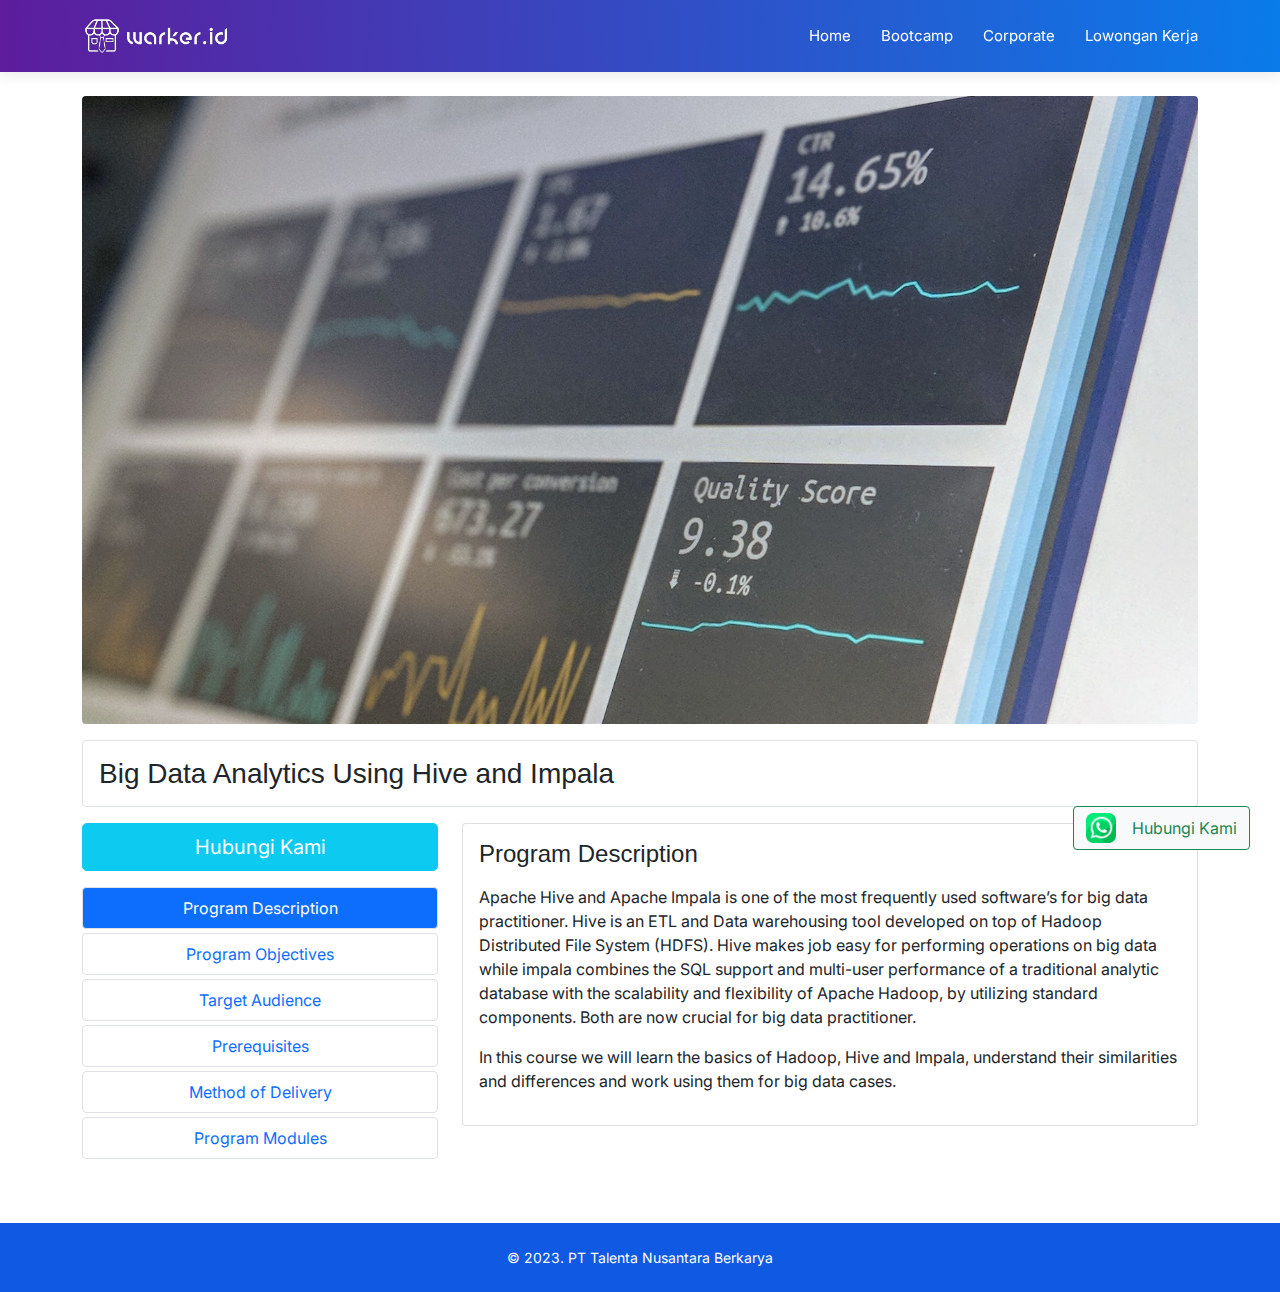
<file: corporate/hive-impala.html>
<!DOCTYPE html>
<html lang="en">

<!-- Mirrored from warker.id/corporate/hive-impala by HTTrack Website Copier/3.x [XR&CO'2014], Thu, 05 Jan 2023 04:13:48 GMT -->
<!-- Added by HTTrack --><meta http-equiv="content-type" content="text/html;charset=UTF-8" /><!-- /Added by HTTrack -->
<head>
<meta charset="utf-8">
<meta content="width=device-width, initial-scale=1.0" name="viewport">
<title>Warker | Warung Kerja</title>
<meta content="" name="description">
<meta content="" name="keywords">

<link href="../assets/img/favicon.png" rel="icon">
<link href="../assets/img/apple-touch-icon.png" rel="apple-touch-icon">

<link href="https://fonts.googleapis.com/css?family=Inter:300,300i,400,400i,600,600i,700,700i" rel="stylesheet">

<link href="../assets/vendor/aos/aos.css" rel="stylesheet">
<link href="../assets/vendor/bootstrap/css/bootstrap.min.css" rel="stylesheet">
<link href="../assets/vendor/bootstrap-icons/bootstrap-icons.css" rel="stylesheet">
<link href="../assets/vendor/boxicons/css/boxicons.min.css" rel="stylesheet">
<link href="../assets/vendor/glightbox/css/glightbox.min.css" rel="stylesheet">
<link href="../assets/vendor/swiper/swiper-bundle.min.css" rel="stylesheet">

<link href="../assets/css/style.css" rel="stylesheet">
<link href="../assets/css/custom.css" rel="stylesheet">

</head>
<body>

<header id="header" class="fixed-top d-flex align-items-center">
<div class="container d-flex align-items-center justify-content-between">
<div class="logo">
<h1 class="text-light"><a href="../index.html"><img src="../assets/img/logo.png"></a></h1>


</div>
<nav id="navbar" class="navbar">
<ul>
<li><a class="nav-link" href="../index.html">Home</a></li>
<li><a class="nav-link" href="../bootcamp.html">Bootcamp</a></li>
<li><a class="nav-link" href="../corporate.html">Corporate</a></li>
<li><a class="nav-link" href="../lowongan.html">Lowongan Kerja</a></li>
</ul>
<i class="bi bi-list mobile-nav-toggle"></i>
</nav>
</div>
</header>
<main id="main">
<section class="container pt-4">
<img src="../assets/img/hive-impala.jpg" width="100%" class="rounded mb-3">
<div class="border rounded p-3 mb-3">
<h3 class="mb-0">Big Data Analytics Using Hive and Impala</h3>
</div>
<div class="row">
<div class="col-lg-4">
<div class="text-center">
<a href="https://wa.me/6281514684833/?text=Hi%20Warker.id!%20Saya%20tertarik%20dengan%20pelatihan%20corporate:%20Big%20Data%20Analytics%20Using%20Hive%20and%20Impala.." target="_blank" class="btn btn-info btn-lg w-100 text-white">
Hubungi Kami
</a>
</div>
<div class="nav flex-column nav-pills mt-3" id="v-pills-tab" role="tablist" aria-orientation="vertical">
<button class="nav-link active rounded border mb-1" data-bs-toggle="pill" data-bs-target="#menu-0" type="button">
Program Description
</button>
<button class="nav-link  rounded border mb-1" data-bs-toggle="pill" data-bs-target="#menu-1" type="button">
Program Objectives
</button>
<button class="nav-link  rounded border mb-1" data-bs-toggle="pill" data-bs-target="#menu-2" type="button">
Target Audience
</button>
<button class="nav-link  rounded border mb-1" data-bs-toggle="pill" data-bs-target="#menu-3" type="button">
Prerequisites
</button>
<button class="nav-link  rounded border mb-1" data-bs-toggle="pill" data-bs-target="#menu-4" type="button">
Method of Delivery
</button>
<button class="nav-link  rounded border mb-1" data-bs-toggle="pill" data-bs-target="#menu-5" type="button">
Program Modules
</button>
</div>
</div>
<div class="col-lg-8">
<div class="tab-content card card-body bg-white">
<div id="menu-0" class="tab-pane fade show active">
<h4 class="mb-3">Program Description</h4>
<p>Apache Hive and Apache Impala is one of the most frequently used software’s for big data practitioner. Hive is an ETL and Data warehousing tool developed on top of Hadoop Distributed File System (HDFS). Hive makes job easy for performing operations on big data while impala combines the SQL support and multi-user performance of a traditional analytic database with the scalability and flexibility of Apache Hadoop, by utilizing standard components. Both are now crucial for big data practitioner.</p>
<p>In this course we will learn the basics of Hadoop, Hive and Impala, understand their similarities and differences and work using them for big data cases.</p> </div>
<div id="menu-1" class="tab-pane fade ">
<h4 class="mb-3">Program Objectives</h4>
<p>At the end of the program, the participants will be able to:</p>
<ul>
<li>Understand the Big Data Platform and its Use cases</li>
<li>Provide an overview of Apache Hadoop</li>
<li>Provide HDFS Concepts and Interfacing with HDFS</li>
<li>Understand Map Reduce Jobs</li>
<li>Provide hands on Hadoop Eco System</li>
<li>Apply analytics on Structured, Unstructured Data</li>
<li>Understand the usage of Apache Hive and Apache Impala</li>
<li>Understanding the similarities and differences of Hive and Impala</li>
<li>Being able to work using Hive and Impala and switching between them</li>
</ul> </div>
<div id="menu-2" class="tab-pane fade ">
<h4 class="mb-3">Target Audience</h4>
<p>This course is designed for those who want to start learning Apache Hadoop, Hive and Impala both
from IT and non-IT education background working with big data.</p> </div>
<div id="menu-3" class="tab-pane fade ">
<h4 class="mb-3">Prerequisites</h4>
<p>To ensure your success in the course, you should have at least a fundamental knowledge of personal computer use. You can obtain this level of skills and knowledge by taking either of the following</p>
<p>Multimatics courses, or have equivalent experience:</p>
<ul>
<li>Using Microsoft® Windows® 8.1</li>
<li>Microsoft® Windows® 8.1: Transition from Windows® 7</li>
</ul> </div>
<div id="menu-4" class="tab-pane fade ">
<h4 class="mb-3">Method of Delivery</h4>
<p>This program will be consisted of interactive workshop, case study, and discussion as the effective methods in reinforcing the insights and knowledge in the optimum environment.</p> </div>
<div id="menu-5" class="tab-pane fade ">
<h4 class="mb-3">Program Modules</h4>
<ul>
<li>Lesson 1: Introductions to Hadoop and the Hadoop Ecosystem</li>
<li>Lesson 2: Hadoop Architecture and HDFS</li>
<li>Lesson 3: Introductions to Hive and Impala</li>
<li>Lesson 4: Getting Started with Hive</li>
<li>Lesson 5: Delving Deeper into Hive</li>
<li>Lesson 6: Getting to Know Impala</li>
<li>Lesson 7: SQL with Impala</li>
</ul> </div>
</div>
</div>
</div>
</section>
</main>

<a href="https://wa.me/6281514684833/?text=Hi%20Warker.id!" target="_blank" class="btn btn btn-light d-flex align-items-center border-success text-success" style="
    position: fixed;
    bottom: 50px;
    right: 30px;
  ">
<img src="../assets/img/whatsapp.png" width="30" class="me-3">
<div>Hubungi Kami</div>
</a>
<footer id="footer" class="pb-0" style="background-color: #1059E3;">

<div class="container text-center py-4 text-white">
&copy; 2023. PT Talenta Nusantara Berkarya
</div>
</footer>
<a href="#" class="back-to-top d-flex align-items-center justify-content-center"><i class="bi bi-arrow-up-short"></i></a>

<script src="../assets/vendor/aos/aos.js"></script>
<script src="../assets/vendor/bootstrap/js/bootstrap.bundle.min.js"></script>
<script src="../assets/vendor/glightbox/js/glightbox.min.js"></script>
<script src="../assets/vendor/isotope-layout/isotope.pkgd.min.js"></script>
<script src="../assets/vendor/php-email-form/validate.js"></script>
<script src="../assets/vendor/swiper/swiper-bundle.min.js"></script>

<script src="../assets/js/main.js"></script>
</body>

<!-- Mirrored from warker.id/corporate/hive-impala by HTTrack Website Copier/3.x [XR&CO'2014], Thu, 05 Jan 2023 04:13:48 GMT -->
</html>
</file>
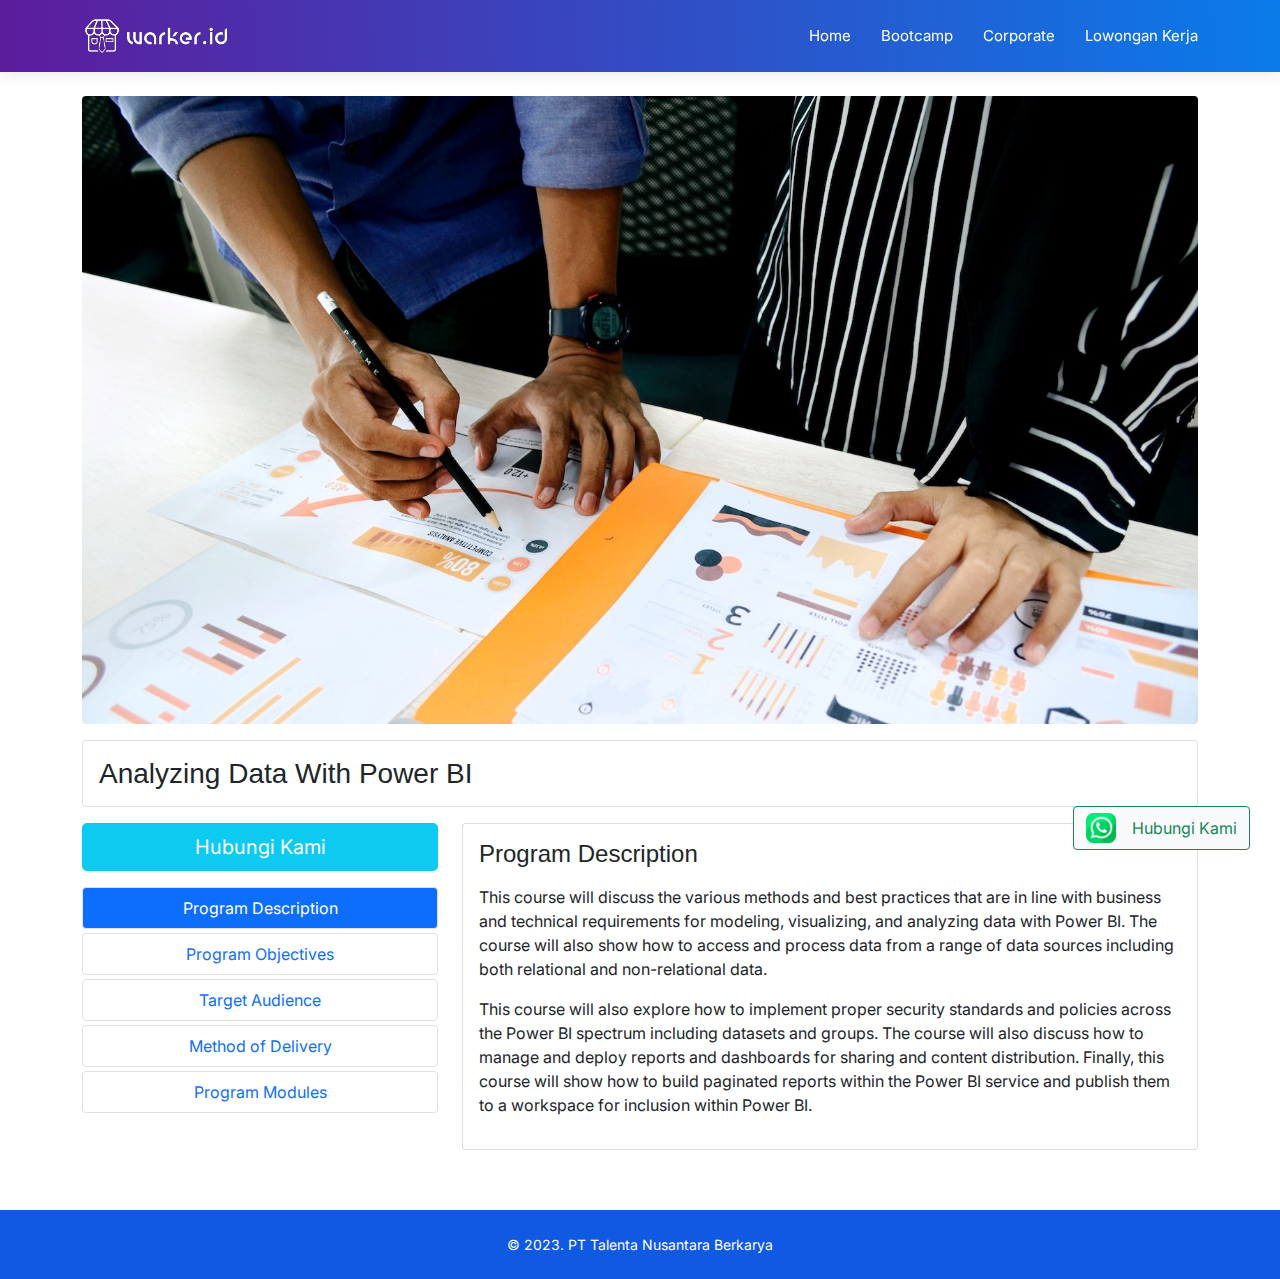
<file: corporate/power-bi.html>
<!DOCTYPE html>
<html lang="en">

<!-- Mirrored from warker.id/corporate/power-bi by HTTrack Website Copier/3.x [XR&CO'2014], Thu, 05 Jan 2023 04:13:48 GMT -->
<!-- Added by HTTrack --><meta http-equiv="content-type" content="text/html;charset=UTF-8" /><!-- /Added by HTTrack -->
<head>
<meta charset="utf-8">
<meta content="width=device-width, initial-scale=1.0" name="viewport">
<title>Warker | Warung Kerja</title>
<meta content="" name="description">
<meta content="" name="keywords">

<link href="../assets/img/favicon.png" rel="icon">
<link href="../assets/img/apple-touch-icon.png" rel="apple-touch-icon">

<link href="https://fonts.googleapis.com/css?family=Inter:300,300i,400,400i,600,600i,700,700i" rel="stylesheet">

<link href="../assets/vendor/aos/aos.css" rel="stylesheet">
<link href="../assets/vendor/bootstrap/css/bootstrap.min.css" rel="stylesheet">
<link href="../assets/vendor/bootstrap-icons/bootstrap-icons.css" rel="stylesheet">
<link href="../assets/vendor/boxicons/css/boxicons.min.css" rel="stylesheet">
<link href="../assets/vendor/glightbox/css/glightbox.min.css" rel="stylesheet">
<link href="../assets/vendor/swiper/swiper-bundle.min.css" rel="stylesheet">

<link href="../assets/css/style.css" rel="stylesheet">
<link href="../assets/css/custom.css" rel="stylesheet">

</head>
<body>

<header id="header" class="fixed-top d-flex align-items-center">
<div class="container d-flex align-items-center justify-content-between">
<div class="logo">
<h1 class="text-light"><a href="../index.html"><img src="../assets/img/logo.png"></a></h1>


</div>
<nav id="navbar" class="navbar">
<ul>
<li><a class="nav-link" href="../index.html">Home</a></li>
<li><a class="nav-link" href="../bootcamp.html">Bootcamp</a></li>
<li><a class="nav-link" href="../corporate.html">Corporate</a></li>
<li><a class="nav-link" href="../lowongan.html">Lowongan Kerja</a></li>
</ul>
<i class="bi bi-list mobile-nav-toggle"></i>
</nav>
</div>
</header>
<main id="main">
<section class="container pt-4">
<img src="../assets/img/power-bi.jpg" width="100%" class="rounded mb-3">
<div class="border rounded p-3 mb-3">
<h3 class="mb-0">Analyzing Data With Power BI</h3>
</div>
<div class="row">
<div class="col-lg-4">
<div class="text-center">
<a href="https://wa.me/6281514684833/?text=Hi%20Warker.id!%20Saya%20tertarik%20dengan%20pelatihan%20corporate:%20Analyzing%20Data%20With%20Power%20BI.." target="_blank" class="btn btn-info btn-lg w-100 text-white">
Hubungi Kami
</a>
</div>
<div class="nav flex-column nav-pills mt-3" id="v-pills-tab" role="tablist" aria-orientation="vertical">
<button class="nav-link active rounded border mb-1" data-bs-toggle="pill" data-bs-target="#menu-0" type="button">
Program Description
</button>
<button class="nav-link  rounded border mb-1" data-bs-toggle="pill" data-bs-target="#menu-1" type="button">
Program Objectives
</button>
<button class="nav-link  rounded border mb-1" data-bs-toggle="pill" data-bs-target="#menu-2" type="button">
Target Audience
</button>
<button class="nav-link  rounded border mb-1" data-bs-toggle="pill" data-bs-target="#menu-3" type="button">
Method of Delivery
</button>
<button class="nav-link  rounded border mb-1" data-bs-toggle="pill" data-bs-target="#menu-4" type="button">
Program Modules
</button>
</div>
</div>
<div class="col-lg-8">
<div class="tab-content card card-body bg-white">
<div id="menu-0" class="tab-pane fade show active">
<h4 class="mb-3">Program Description</h4>
<p>This course will discuss the various methods and best practices that are in line with business and technical requirements for modeling, visualizing, and analyzing data with Power BI. The course will also show how to access and process data from a range of data sources including both relational and non-relational data.</p>
<p>This course will also explore how to implement proper security standards and policies across the Power BI spectrum including datasets and groups. The course will also discuss how to manage and deploy reports and dashboards for sharing and content distribution. Finally, this course will show how to build paginated reports within the Power BI service and publish them to a workspace for inclusion within Power BI.</p> </div>
<div id="menu-1" class="tab-pane fade ">
<h4 class="mb-3">Program Objectives</h4>
<p>At the end of the program, the participants will be able to:</p>
<ul>
<li>Explore the different roles in data</li>
<li>Identify the tasks that are performed by a data analyst</li>
<li>Describe the Power BI landscape of products and services</li>
<li>Use the Power BI service</li>
<li>Get data from various data sources</li>
<li>Optimize performance</li>
<li>Resolve data errors</li>
<li>Data Profiling</li>
<li>Apply Data Shape Transformation</li>
<li>Dimension and Hierarchies</li>
<li>Understand DAX Context</li>
<li>Create Calculate Tables and Measures</li>
<li>Understand the Importance of Variables</li>
<li>Design a Report</li>
<li>Enhance Dashboard</li>
<li>Paginated Report Overview</li>
</ul> </div>
<div id="menu-2" class="tab-pane fade ">
<h4 class="mb-3">Target Audience</h4>
<p>The audience for this course are data professionals and business intelligence professionals who want to learn how to accurately perform data analysis using Power BI. This course is also targeted toward those individuals who develop reports that visualize data from the data platform technologies that exist on both in the cloud and on-premises.</p> </div>
<div id="menu-3" class="tab-pane fade ">
<h4 class="mb-3">Method of Delivery</h4>
<p>This program will be consisted of interactive workshop, case study, discussion, and project based learning as the effective methods in reinforcing the insights and knowledge in the optimum environment.</p> </div>
 <div id="menu-4" class="tab-pane fade ">
<h4 class="mb-3">Program Modules</h4>
<ul>
<li>Module 1: Get Started with Microsoft Data Analytics</li>
<li>Module 2: Prepare Data in Power BI</li>
<li>Module 3: Clean, Transform, and Load Data in Power BI</li>
<li>Module 4: Design a Data Model in Power BI</li>
<li>Module 5: Create Model Calculations using DAX in Power BI</li>
<li>Module 6: Optimize Model Performance</li>
<li>Module 7: Create Reports</li>
<li>Module 8: Create Dashboard</li>
<li>Module 9: Create Pagination Report</li>
<li>Module 10: Perform Advanced Analytics</li>
<li>Module 11: Create and Manage Workspaces</li>
<li>Module 12: Manage Datasets in Power BI</li>
<li>Module 13: Row-Level Security</li>
</ul> </div>
</div>
</div>
</div>
</section>
</main>

<a href="https://wa.me/6281514684833/?text=Hi%20Warker.id!" target="_blank" class="btn btn btn-light d-flex align-items-center border-success text-success" style="
    position: fixed;
    bottom: 50px;
    right: 30px;
  ">
<img src="../assets/img/whatsapp.png" width="30" class="me-3">
<div>Hubungi Kami</div>
</a>
<footer id="footer" class="pb-0" style="background-color: #1059E3;">

<div class="container text-center py-4 text-white">
&copy; 2023. PT Talenta Nusantara Berkarya
</div>
</footer>
<a href="#" class="back-to-top d-flex align-items-center justify-content-center"><i class="bi bi-arrow-up-short"></i></a>

<script src="../assets/vendor/aos/aos.js"></script>
<script src="../assets/vendor/bootstrap/js/bootstrap.bundle.min.js"></script>
<script src="../assets/vendor/glightbox/js/glightbox.min.js"></script>
<script src="../assets/vendor/isotope-layout/isotope.pkgd.min.js"></script>
<script src="../assets/vendor/php-email-form/validate.js"></script>
<script src="../assets/vendor/swiper/swiper-bundle.min.js"></script>

<script src="../assets/js/main.js"></script>
</body>

<!-- Mirrored from warker.id/corporate/power-bi by HTTrack Website Copier/3.x [XR&CO'2014], Thu, 05 Jan 2023 04:13:48 GMT -->
</html>
</file>
<file: assets/css/style.css>
body {
  font-family: inter, sans-serif;
  color: #212529;
}
a {
  color: #eb5d1e;
  text-decoration: none;
}
a:hover {
  color: #ef7f4d;
  text-decoration: none;
}
h1,
h2,
h3,
h4,
h5,
h6,
.font-primary {
  font-family: raleway, sans-serif;
}
.back-to-top {
  position: fixed;
  visibility: hidden;
  opacity: 0;
  right: 15px;
  bottom: 15px;
  z-index: 99999;
  background: #0a7bea;
  width: 40px;
  height: 40px;
  border-radius: 4px;
  transition: all 0.4s;
}
.back-to-top i {
  font-size: 24px;
  color: #fff;
  line-height: 0;
}
.back-to-top:hover {
  background: #ee7843;
  color: #fff;
}
.back-to-top.active {
  visibility: visible;
  opacity: 1;
}
@media screen and (max-width: 768px) {
  [data-aos-delay] {
    transition-delay: 0 !important;
  }
}
#header {
  height: 72px;
  transition: all 0.5s;
  z-index: 997;
  transition: all 0.5s;
  background: linear-gradient(87deg, #5d1c9c 0, #0a7bea 100%) !important;
  box-shadow: 0 2px 15px rgba(0, 0, 0, 0.1);
}
#header .logo h1 {
  font-size: 30px;
  margin: 0;
  line-height: 1;
  font-weight: 400;
  letter-spacing: 2px;
}
#header .logo h1 a,
#header .logo h1 a:hover {
  color: #7a6960;
  text-decoration: none;
}
#header .logo img {
  padding: 0;
  margin: 0;
  max-height: 40px;
}
#main {
  margin-top: 72px;
}
.navbar {
  padding: 0;
}
.navbar ul {
  margin: 0;
  padding: 0;
  display: flex;
  list-style: none;
  align-items: center;
}
.navbar li {
  position: relative;
}
.navbar a,
.navbar a:focus {
  display: flex;
  align-items: center;
  justify-content: space-between;
  padding: 10px 0 10px 30px;
  font-size: 15px;
  color: #fff;
  white-space: nowrap;
  transition: 0.3s;
}
.navbar a i,
.navbar a:focus i {
  font-size: 12px;
  line-height: 0;
  margin-left: 5px;
}
.navbar a:hover,
.navbar .active,
.navbar .active:focus,
.navbar li:hover > a {
  color: #eb5d1e;
}
.navbar .getstarted,
.navbar .getstarted:focus {
  background: #fff;
  color: #4e4039;
  padding: 10px 25px;
  margin-left: 30px;
  border-radius: 50px;
}
.navbar .getstarted:hover,
.navbar .getstarted:focus:hover {
  color: #fff;
  background: #ee7843;
}
.navbar .dropdown ul {
  display: block;
  position: absolute;
  left: 14px;
  top: calc(100% + 30px);
  margin: 0;
  padding: 10px 0;
  z-index: 99;
  opacity: 0;
  visibility: hidden;
  background: #fff;
  box-shadow: 0 0 30px rgba(127, 137, 161, 0.25);
  transition: 0.3s;
}
.navbar .dropdown ul li {
  min-width: 200px;
}
.navbar .dropdown ul a {
  padding: 10px 20px;
  font-size: 15px;
  text-transform: none;
}
.navbar .dropdown ul a i {
  font-size: 12px;
}
.navbar .dropdown ul a:hover,
.navbar .dropdown ul .active:hover,
.navbar .dropdown ul li:hover > a {
  color: #eb5d1e;
}
.navbar .dropdown:hover > ul {
  opacity: 1;
  top: 100%;
  visibility: visible;
}
.navbar .dropdown .dropdown ul {
  top: 0;
  left: calc(100% - 30px);
  visibility: hidden;
}
.navbar .dropdown .dropdown:hover > ul {
  opacity: 1;
  top: 0;
  left: 100%;
  visibility: visible;
}
@media (max-width: 1366px) {
  .navbar .dropdown .dropdown ul {
    left: -90%;
  }
  .navbar .dropdown .dropdown:hover > ul {
    left: -100%;
  }
}
.mobile-nav-toggle {
  color: #fff;
  font-size: 28px;
  cursor: pointer;
  display: none;
  line-height: 0;
  transition: 0.5s;
}
.mobile-nav-toggle.bi-x {
  color: #fff;
}
@media (max-width: 991px) {
  .mobile-nav-toggle {
    display: block;
  }
  .navbar ul {
    display: none;
  }
}
.navbar-mobile {
  position: fixed;
  overflow: hidden;
  top: 0;
  right: 0;
  left: 0;
  bottom: 0;
  background: rgba(78, 64, 57, 0.9);
  transition: 0.3s;
}
.navbar-mobile .mobile-nav-toggle {
  position: absolute;
  top: 15px;
  right: 15px;
}
.navbar-mobile ul {
  display: block;
  position: absolute;
  top: 55px;
  right: 15px;
  bottom: 15px;
  left: 15px;
  padding: 10px 0;
  background-color: #fff;
  overflow-y: auto;
  transition: 0.3s;
}
.navbar-mobile a,
.navbar-mobile a:focus {
  padding: 10px 20px;
  font-size: 15px;
  color: #7a6960;
}
.navbar-mobile a:hover,
.navbar-mobile .active,
.navbar-mobile li:hover > a {
  color: #eb5d1e;
}
.navbar-mobile .getstarted,
.navbar-mobile .getstarted:focus {
  margin: 15px;
}
.navbar-mobile .dropdown ul {
  position: static;
  display: none;
  margin: 10px 20px;
  padding: 10px 0;
  z-index: 99;
  opacity: 1;
  visibility: visible;
  background: #fff;
  box-shadow: 0 0 30px rgba(127, 137, 161, 0.25);
}
.navbar-mobile .dropdown ul li {
  min-width: 200px;
}
.navbar-mobile .dropdown ul a {
  padding: 10px 20px;
}
.navbar-mobile .dropdown ul a i {
  font-size: 12px;
}
.navbar-mobile .dropdown ul a:hover,
.navbar-mobile .dropdown ul .active:hover,
.navbar-mobile .dropdown ul li:hover > a {
  color: #eb5d1e;
}
.navbar-mobile .dropdown > .dropdown-active {
  display: block;
}
#hero {
  width: 100%;
  height: 70vh;
  background: #fef8f5;
  border-bottom: 2px solid #fcebe3;
  margin: 72px 0 -72px;
}
#hero h1 {
  margin: 0;
  font-size: 48px;
  font-weight: 700;
  line-height: 56px;
  color: #4e4039;
}
#hero h2 {
  color: #a08f86;
  margin: 15px 0 0;
  font-size: 24px;
}
#hero .btn-get-started {
  font-family: raleway, sans-serif;
  font-weight: 500;
  font-size: 16px;
  letter-spacing: 1px;
  display: inline-block;
  padding: 8px 28px;
  border-radius: 3px;
  transition: 0.5s;
  margin-top: 30px;
  color: #fff;
  background: #eb5d1e;
}
#hero .btn-get-started:hover {
  background: #ef7f4d;
}
#hero .animated {
  animation: up-down 2s ease-in-out infinite alternate-reverse both;
}
@media (max-width: 991px) {
  #hero {
    height: calc(100vh - 72px);
  }
  #hero .animated {
    -webkit-animation: none;
    animation: none;
  }
  #hero .hero-img {
    text-align: center;
  }
  #hero .hero-img img {
    width: 50%;
  }
}
@media (max-width: 768px) {
  #hero h1 {
    font-size: 28px;
    line-height: 36px;
  }
  #hero h2 {
    font-size: 18px;
    line-height: 24px;
  }
  #hero .hero-img img {
    width: 70%;
  }
}
@media (max-width: 575px) {
  #hero .hero-img img {
    width: 80%;
  }
}
@media (max-height: 600px) {
  #hero {
    height: 120vh;
  }
}
@-webkit-keyframes up-down {
  0% {
    transform: translateY(10px);
  }
  100% {
    transform: translateY(-10px);
  }
}
@keyframes up-down {
  0% {
    transform: translateY(10px);
  }
  100% {
    transform: translateY(-10px);
  }
}
section {
  padding: 60px 0;
  overflow: hidden;
}
.section-bg {
  background-color: #5d1c9c;
}
.section-title {
  text-align: center;
  padding-bottom: 30px;
}
.section-title h2 {
  font-size: 24px;
  font-weight: 700;
  padding-bottom: 0;
  line-height: 1px;
  margin-bottom: 15px;
  color: #c2b7b1;
}
.section-title p {
  padding-bottom: 15px;
  margin-bottom: 15px;
  position: relative;
  font-size: 32px;
  font-weight: 700;
  color: #fff;
}
.section-title p::after {
  content: "";
  position: absolute;
  display: block;
  width: 60px;
  height: 2px;
  background: #fff;
  bottom: 0;
  left: calc(50% - 30px);
}
.breadcrumbs {
  padding: 15px 0;
  background-color: #fef5f1;
  min-height: 40px;
}
.breadcrumbs h2 {
  font-size: 24px;
  font-weight: 300;
}
.breadcrumbs ol {
  display: flex;
  flex-wrap: wrap;
  list-style: none;
  padding: 0;
  margin: 0;
  font-size: 14px;
}
.breadcrumbs ol li + li {
  padding-left: 10px;
}
.breadcrumbs ol li + li::before {
  display: inline-block;
  padding-right: 10px;
  color: #6c757d;
  content: "/";
}
@media (max-width: 768px) {
  .breadcrumbs .d-flex {
    display: block !important;
  }
  .breadcrumbs ol {
    display: block;
  }
  .breadcrumbs ol li {
    display: inline-block;
  }
}
.about h3 {
  font-weight: 700;
  font-size: 34px;
  color: #4e4039;
}
.about h4 {
  font-size: 20px;
  font-weight: 700;
  margin-top: 5px;
  color: #7a6960;
}
.about i {
  font-size: 48px;
  margin-top: 15px;
  color: #f39e7a;
}
.about p {
  font-size: 15px;
  color: #5a6570;
}
@media (max-width: 991px) {
  .about .about-img img {
    max-width: 70%;
  }
}
@media (max-width: 767px) {
  .about .about-img img {
    max-width: 90%;
  }
}
.services .icon-box {
  padding: 30px;
  position: relative;
  overflow: hidden;
  margin: 0 0 40px;
  background: #fff;
  box-shadow: 0 10px 29px 0 rgba(68, 88, 144, 0.1);
  transition: all 0.3s ease-in-out;
  border-radius: 15px;
  text-align: center;
  border-bottom: 3px solid #fff;
}
.services .icon-box:hover {
  transform: translateY(-5px);
  border-color: #ef7f4d;
}
.services .icon i {
  font-size: 48px;
  line-height: 1;
  margin-bottom: 15px;
  color: #ef7f4d;
}
.services .title {
  font-weight: 700;
  margin-bottom: 15px;
  font-size: 18px;
}
.services .title a {
  color: #111;
}
.services .description {
  font-size: 15px;
  line-height: 28px;
  margin-bottom: 0;
}
.portfolio .portfolio-item {
  margin-bottom: 30px;
}
.portfolio #portfolio-flters {
  padding: 0;
  margin: 0 0 35px;
  list-style: none;
  text-align: center;
}
.portfolio #portfolio-flters li {
  cursor: pointer;
  margin: 0 15px 15px 0;
  display: inline-block;
  padding: 5px;
  font-size: 16px;
  font-weight: 600;
  line-height: 20px;
  color: #212529;
  margin-bottom: 5px;
  transition: all 0.3s ease-in-out;
}
.portfolio #portfolio-flters li:hover,
.portfolio #portfolio-flters li.filter-active {
  color: #eb5d1e;
}
.portfolio #portfolio-flters li:last-child {
  margin-right: 0;
}
.portfolio .portfolio-wrap {
  transition: 0.3s;
  position: relative;
  overflow: hidden;
  border-radius: 8px;
  z-index: 1;
}
.portfolio .portfolio-wrap::before {
  content: "";
  background: rgba(122, 105, 96, 0.6);
  position: absolute;
  left: 100%;
  right: 0;
  top: 0;
  bottom: 0;
  transition: all ease-in-out 0.3s;
  z-index: 2;
}
.portfolio .portfolio-wrap img {
  transition: 0.3s;
  position: relative;
  z-index: 1;
}
.portfolio .portfolio-wrap .portfolio-links {
  opacity: 0;
  left: 0;
  right: 0;
  top: calc(50% - 32px);
  text-align: center;
  z-index: 3;
  position: absolute;
  transition: all ease-in-out 0.3s;
}
.portfolio .portfolio-wrap .portfolio-links a {
  color: #eb5d1e;
  margin: 0 4px;
  line-height: 0;
  background-color: #fff;
  padding-top: 6px;
  padding-right: 1px;
  border-radius: 50px;
  text-align: center;
  width: 32px;
  height: 32px;
  display: inline-block;
  transition: 0.3s;
}
.portfolio .portfolio-wrap .portfolio-links a i {
  line-height: 0;
  font-size: 20px;
}
.portfolio .portfolio-wrap .portfolio-links a:hover {
  background: #eb5d1e;
  color: #fff;
}
.portfolio .portfolio-wrap .portfolio-info {
  opacity: 0;
  position: absolute;
  bottom: -20px;
  left: 0;
  right: 0;
  text-align: center;
  z-index: 3;
  transition: all ease-in-out 0.3s;
}
.portfolio .portfolio-wrap .portfolio-info h4 {
  font-size: 20px;
  color: #fff;
  font-weight: 600;
}
.portfolio .portfolio-wrap .portfolio-info p {
  color: #fff;
  font-size: 14px;
  text-transform: uppercase;
}
.portfolio .portfolio-wrap:hover::before {
  left: 0;
}
.portfolio .portfolio-wrap:hover .portfolio-links {
  opacity: 1;
  top: calc(50% - 16px);
}
.portfolio .portfolio-wrap:hover .portfolio-info {
  opacity: 1;
  bottom: 0;
}
.portfolio-details {
  padding-top: 40px;
}
.portfolio-details .portfolio-details-slider img {
  width: 100%;
}
.portfolio-details .portfolio-details-slider .swiper-pagination {
  margin-top: 20px;
  position: relative;
}
.portfolio-details
  .portfolio-details-slider
  .swiper-pagination
  .swiper-pagination-bullet {
  width: 12px;
  height: 12px;
  background-color: #fff;
  opacity: 1;
  border: 1px solid #eb5d1e;
}
.portfolio-details
  .portfolio-details-slider
  .swiper-pagination
  .swiper-pagination-bullet-active {
  background-color: #eb5d1e;
}
.portfolio-details .portfolio-info {
  padding: 30px;
  box-shadow: 0 0 30px rgba(122, 105, 96, 0.08);
}
.portfolio-details .portfolio-info h3 {
  font-size: 22px;
  font-weight: 700;
  margin-bottom: 20px;
  padding-bottom: 20px;
  border-bottom: 1px solid #eee;
}
.portfolio-details .portfolio-info ul {
  list-style: none;
  padding: 0;
  font-size: 15px;
}
.portfolio-details .portfolio-info ul li + li {
  margin-top: 10px;
}
.portfolio-details .portfolio-description {
  padding-top: 30px;
}
.portfolio-details .portfolio-description h2 {
  font-size: 26px;
  font-weight: 700;
  margin-bottom: 20px;
}
.portfolio-details .portfolio-description p {
  padding: 0;
}
.faq {
  padding: 60px 0;
}
.faq .faq-list {
  padding: 0;
  list-style: none;
}
.faq .faq-list li {
  border-bottom: 1px solid #eae7e5;
  margin-bottom: 20px;
  padding-bottom: 20px;
}
.faq .faq-list .question {
  display: block;
  position: relative;
  font-family: #eb5d1e;
  font-size: 18px;
  line-height: 24px;
  font-weight: 400;
  font-weight: 600;
  padding-left: 25px;
  cursor: pointer;
  color: #c54811;
  transition: 0.3s;
}
.faq .faq-list i {
  font-size: 16px;
  position: absolute;
  left: 0;
  top: -2px;
}
.faq .faq-list p {
  margin-bottom: 0;
  padding: 10px 0 0 25px;
}
.faq .faq-list .icon-show {
  display: none;
}
.faq .faq-list .collapsed {
  color: #343a40;
}
.faq .faq-list .collapsed:hover {
  color: #eb5d1e;
}
.faq .faq-list .collapsed .icon-show {
  display: inline-block;
  transition: 0.6s;
}
.faq .faq-list .collapsed .icon-close {
  display: none;
  transition: 0.6s;
}
.team {
  background: #fff;
  padding: 60px 0;
}
.team .member {
  text-align: center;
  margin-bottom: 20px;
  background: #343a40;
  position: relative;
  overflow: hidden;
}
.team .member .member-info {
  opacity: 0;
  position: absolute;
  bottom: 0;
  top: 0;
  left: 0;
  right: 0;
  transition: 0.2s;
}
.team .member .member-info-content {
  position: absolute;
  left: 50px;
  right: 0;
  bottom: 0;
  transition: bottom 0.4s;
}
.team .member .member-info-content h4 {
  font-weight: 700;
  margin-bottom: 2px;
  font-size: 18px;
  color: #fff;
}
.team .member .member-info-content span {
  font-style: italic;
  display: block;
  font-size: 13px;
  color: #fff;
}
.team .member .social {
  position: absolute;
  left: -50px;
  top: 0;
  bottom: 0;
  width: 50px;
  transition: left ease-in-out 0.3s;
  background: rgba(78, 64, 57, 0.6);
  text-align: center;
}
.team .member .social a {
  transition: color 0.3s;
  display: block;
  color: #fff;
  margin-top: 15px;
}
.team .member .social a:hover {
  color: #eb5d1e;
}
.team .member .social i {
  font-size: 18px;
  margin: 0 2px;
}
.team .member:hover .member-info {
  background: linear-gradient(
    0deg,
    rgba(78, 64, 57, 0.95) 0%,
    rgba(78, 64, 57, 0.95) 15%,
    rgba(255, 255, 255, 0) 100%
  );
  opacity: 1;
  transition: 0.4s;
}
.team .member:hover .member-info-content {
  bottom: 30px;
  transition: bottom 0.4s;
}
.team .member:hover .social {
  left: 0;
  transition: left ease-in-out 0.3s;
}
.clients .clients-slider .swiper-slide img {
  opacity: 0.5;
  transition: 0.3s;
}
.clients .clients-slider .swiper-slide img:hover {
  opacity: 1;
}
.clients .clients-slider .swiper-pagination {
  margin-top: 20px;
  position: relative;
}
.clients .clients-slider .swiper-pagination .swiper-pagination-bullet {
  width: 12px;
  height: 12px;
  background-color: #fff;
  opacity: 1;
  border: 1px solid #eb5d1e;
}
.clients .clients-slider .swiper-pagination .swiper-pagination-bullet-active {
  background-color: #eb5d1e;
}
.contact .info {
  border-top: 3px solid #eb5d1e;
  border-bottom: 3px solid #eb5d1e;
  padding: 30px;
  background: #fff;
  width: 100%;
  box-shadow: 0 0 24px 0 rgba(0, 0, 0, 0.12);
}
.contact .info i {
  font-size: 20px;
  color: #eb5d1e;
  float: left;
  width: 44px;
  height: 44px;
  background: #fdf1ec;
  display: flex;
  justify-content: center;
  align-items: center;
  border-radius: 50px;
  transition: all 0.3s ease-in-out;
}
.contact .info h4 {
  padding: 0 0 0 60px;
  font-size: 22px;
  font-weight: 600;
  margin-bottom: 5px;
  color: #7a6960;
}
.contact .info p {
  padding: 0 0 10px 60px;
  margin-bottom: 20px;
  font-size: 14px;
  color: #ab9d95;
}
.contact .info .email p {
  padding-top: 5px;
}
.contact .info .social-links {
  padding-left: 60px;
}
.contact .info .social-links a {
  font-size: 18px;
  display: inline-block;
  background: #333;
  color: #fff;
  line-height: 1;
  padding: 8px 0;
  border-radius: 50%;
  text-align: center;
  width: 36px;
  height: 36px;
  transition: 0.3s;
  margin-right: 10px;
}
.contact .info .social-links a:hover {
  background: #eb5d1e;
  color: #fff;
}
.contact .info .email:hover i,
.contact .info .address:hover i,
.contact .info .phone:hover i {
  background: #eb5d1e;
  color: #fff;
}
.contact .php-email-form {
  width: 100%;
  border-top: 3px solid #eb5d1e;
  border-bottom: 3px solid #eb5d1e;
  padding: 30px;
  background: #fff;
  box-shadow: 0 0 24px 0 rgba(0, 0, 0, 0.12);
}
.contact .php-email-form .form-group {
  padding-bottom: 8px;
}
.contact .php-email-form .error-message {
  display: none;
  color: #fff;
  background: #ed3c0d;
  text-align: left;
  padding: 15px;
  font-weight: 600;
}
.contact .php-email-form .error-message br + br {
  margin-top: 25px;
}
.contact .php-email-form .sent-message {
  display: none;
  color: #fff;
  background: #18d26e;
  text-align: center;
  padding: 15px;
  font-weight: 600;
}
.contact .php-email-form .loading {
  display: none;
  background: #fff;
  text-align: center;
  padding: 15px;
}
.contact .php-email-form .loading:before {
  content: "";
  display: inline-block;
  border-radius: 50%;
  width: 24px;
  height: 24px;
  margin: 0 10px -6px 0;
  border: 3px solid #18d26e;
  border-top-color: #eee;
  -webkit-animation: animate-loading 1s linear infinite;
  animation: animate-loading 1s linear infinite;
}
.contact .php-email-form input,
.contact .php-email-form textarea {
  border-radius: 0;
  box-shadow: none;
  font-size: 14px;
}
.contact .php-email-form input {
  height: 44px;
}
.contact .php-email-form textarea {
  padding: 10px 12px;
}
.contact .php-email-form button[type="submit"] {
  background: #eb5d1e;
  border: 0;
  padding: 10px 24px;
  color: #fff;
  transition: 0.4s;
  border-radius: 4px;
}
.contact .php-email-form button[type="submit"]:hover {
  background: #ef7f4d;
}
@-webkit-keyframes animate-loading {
  0% {
    transform: rotate(0deg);
  }
  100% {
    transform: rotate(360deg);
  }
}
@keyframes animate-loading {
  0% {
    transform: rotate(0deg);
  }
  100% {
    transform: rotate(360deg);
  }
}
#footer {
  background: #fff;
  padding: 0 0 30px;
  color: #212529;
  font-size: 14px;
  background: #fef8f5;
}
#footer .footer-newsletter {
  padding: 50px 0;
  background: #fef8f5;
  text-align: center;
  font-size: 15px;
}
#footer .footer-newsletter h4 {
  font-size: 24px;
  margin: 0 0 20px;
  padding: 0;
  line-height: 1;
  font-weight: 600;
  color: #4e4039;
}
#footer .footer-newsletter form {
  margin-top: 30px;
  background: #fff;
  padding: 6px 10px;
  position: relative;
  border-radius: 4px;
  box-shadow: 0 2px 15px rgba(0, 0, 0, 0.1);
  text-align: left;
}
#footer .footer-newsletter form input[type="email"] {
  border: 0;
  padding: 4px;
  width: calc(100% - 100px);
}
#footer .footer-newsletter form input[type="submit"] {
  position: absolute;
  top: 0;
  right: 0;
  bottom: 0;
  border: 0;
  background: 0 0;
  font-size: 16px;
  padding: 0 20px;
  background: #eb5d1e;
  color: #fff;
  transition: 0.3s;
  border-radius: 4px;
  box-shadow: 0 2px 15px rgba(0, 0, 0, 0.1);
}
#footer .footer-newsletter form input[type="submit"]:hover {
  background: #c54811;
}
#footer .footer-top {
  padding: 60px 0 30px;
  background: #fff;
}
#footer .footer-top .footer-contact {
  margin-bottom: 30px;
}
#footer .footer-top .footer-contact h4 {
  font-size: 22px;
  margin: 0 0 30px;
  padding: 2px 0;
  line-height: 1;
  font-weight: 700;
}
#footer .footer-top .footer-contact p {
  font-size: 14px;
  line-height: 24px;
  margin-bottom: 0;
  font-family: raleway, sans-serif;
  color: #5c5c5c;
}
#footer .footer-top h4 {
  font-size: 16px;
  font-weight: 700;
  color: #fff;
  position: relative;
  padding-bottom: 12px;
}
#footer .footer-top .footer-links {
  margin-bottom: 30px;
}
#footer .footer-top .footer-links ul {
  list-style: none;
  padding: 0;
  margin: 0;
}
#footer .footer-top .footer-links ul i {
  padding-right: 2px;
  color: #f39e7a;
  font-size: 18px;
  line-height: 1;
}
#footer .footer-top .footer-links ul li {
  padding: 10px 0;
  display: flex;
  align-items: center;
}
#footer .footer-top .footer-links ul li:first-child {
  padding-top: 0;
}
#footer .footer-top .footer-links ul a {
  color: #fff;
  transition: 0.3s;
  display: inline-block;
  line-height: 1;
}
#footer .footer-top .footer-links ul a:hover {
  text-decoration: none;
  color: #fff;
}
#footer .footer-top .social-links a {
  font-size: 18px;
  display: inline-block;
  background: #eb5d1e;
  color: #fff;
  line-height: 1;
  padding: 8px 0;
  margin-right: 4px;
  border-radius: 50%;
  text-align: center;
  width: 36px;
  height: 36px;
  transition: 0.3s;
}
#footer .footer-top .social-links a:hover {
  background: #ef7f4d;
  color: #fff;
  text-decoration: none;
}
#footer .copyright {
  text-align: center;
  float: left;
}
#footer .credits {
  float: right;
  text-align: center;
  font-size: 13px;
  color: #212529;
}
#footer .credits a {
  color: #eb5d1e;
}
@media (max-width: 575px) {
  #footer .copyright,
  #footer .credits {
    float: none;
    -moz-text-align-last: center;
    text-align-last: center;
    padding: 3px 0;
  }
}
</file>
<file: assets/css/custom.css>
.text-purple {
  color: #5d1c9c;
}
.btn-warker {
  color: #fff;
  border-radius: 6rem !important;
  padding-left: 4rem;
  padding-right: 4rem;
}
main {
  min-height: calc(100vh - 140px) !important;
}
</file>
